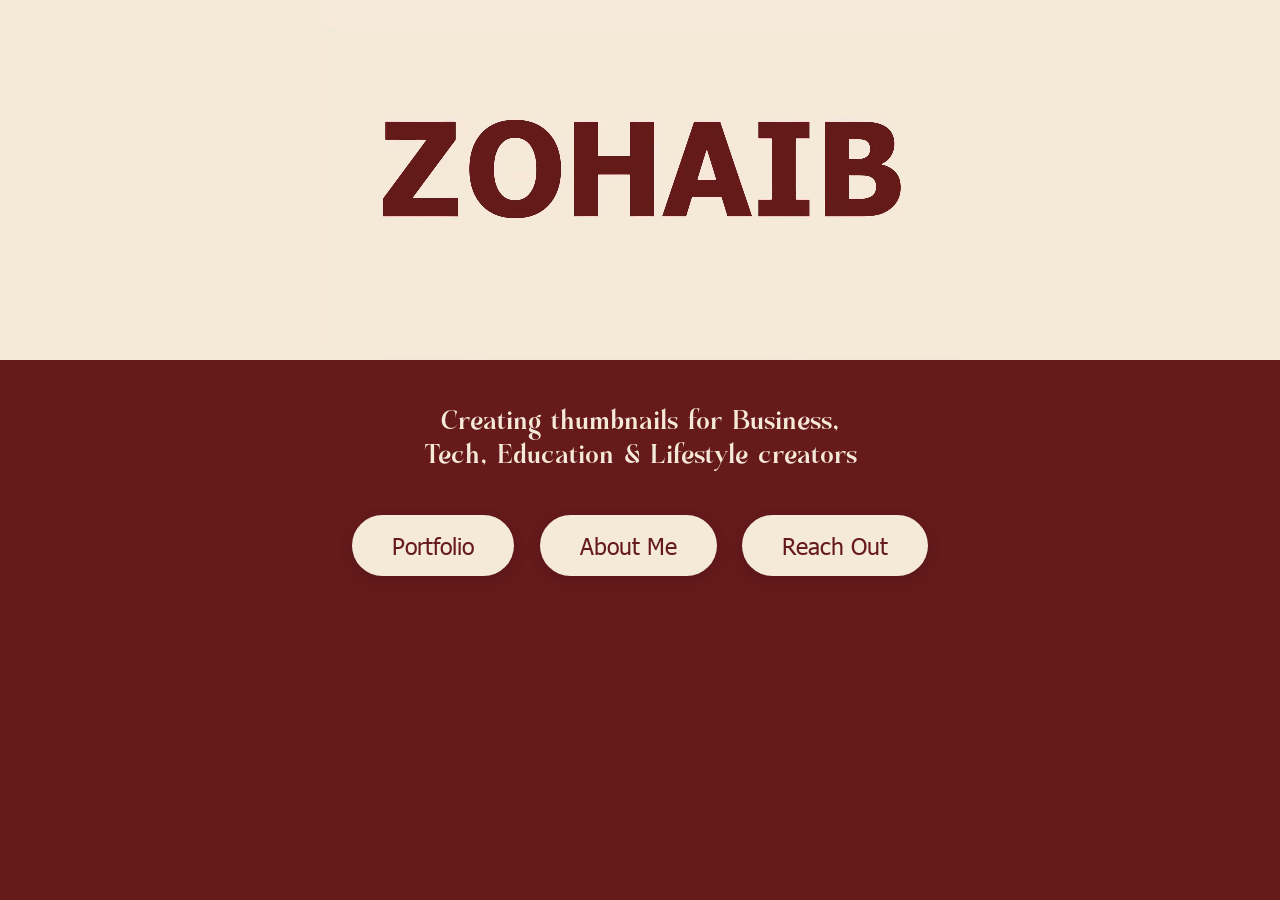
<file: index.html>
<!DOCTYPE html>
<html lang="en">
<head>
    <meta charset="UTF-8">
    <meta name="viewport" content="width=device-width, initial-scale=1.0">
    <title>Zohaib - Portfolio</title>
    <!-- Performance Preloads -->
    <link rel="preload" href="assets/zohaib.webm" as="video" type="video/webm">
    <link rel="preload" href="assets/fonts/Atavian-REGULAR.otf" as="font" type="font/otf" crossorigin>
    <link rel="preload" href="assets/fonts/tahoma.ttf" as="font" type="font/ttf" crossorigin>
    <link rel="stylesheet" href="style.css">
</head>
<body>

    <!-- Main Homepage Container -->
    <main class="homepage-container">
        <!-- Top Section (40%) with Video Integration -->
        <header class="top-section">
            <div class="video-container">
                <video autoplay muted loop playsinline preload="auto" id="heroVideo">
                    <source src="assets/zohaib.webm" type="video/webm">
                    Your browser does not support the video tag.
                </video>
            </div>
        </header>

        <!-- Bottom Section (60%) -->
        <section class="bottom-section">
            <p class="tagline">
                Creating thumbnails for Business,<br>
                Tech, Education & Lifestyle creators
            </p>

            <nav class="nav-buttons">
                <button class="nav-btn" id="portfolio-btn">Portfolio</button>
                <button class="nav-btn" id="about-btn">About Me</button>
                <button class="nav-btn" id="reach-btn">Reach Out</button>
            </nav>
        </section>
    </main>

    <!-- Modals Overlay Background -->
    <div class="modal-backdrop" id="modalBackdrop"></div>

    <!-- 1. Portfolio Modal -->
    <div class="modal" id="portfolioModal">
        <div class="modal-card">
            <div class="modal-content-inner">
                <button class="modal-option-btn" onclick="window.location.href='Portfolio/case-study/index.html'">Case Study</button>
                <button class="modal-option-btn" onclick="window.location.href='Portfolio/work/index.html'">Work</button>
            </div>
        </div>
    </div>

    <!-- 2. About Me Modal -->
    <div class="modal" id="aboutModal">
        <div class="modal-card about-card">
            <div class="modal-content-inner">
                <p class="about-text">
                    Drawn to creators with something worth sharing.<br>
                    Business, tech, education & lifestyle are where I do my best work.
                </p>
                <!-- Image Comparison Slider Container -->
                <div class="img-comparer" id="imageComparer">
                    <!-- Bottom Photo (Colored) -->
                    <img src="assets/images/zib pfp-colored.webp" alt="Colored Profile Picture" class="img-bottom" loading="lazy" decoding="async">
                    
                    <!-- Top Photo Wrapper (Masked/Clipped dynamically via slider) -->
                    <div class="img-top-wrapper" id="imageTopWrapper">
                        <img src="assets/images/zib-pfp.webp" alt="Original Profile Picture" loading="lazy" decoding="async">
                    </div>

                    <!-- Interactive Range Slider -->
                    <input type="range" min="0" max="100" value="50" class="slider-range" id="sliderRange" aria-label="Profile picture comparison slider">
                    
                    <!-- Visual Divider Line Handle -->
                    <div class="slider-handle" id="sliderHandle"></div>
                </div>
            </div>
        </div>
    </div>

    <!-- 3. Reach Out Modal -->
    <div class="modal" id="reachModal">
        <div class="modal-card reach-card">
            <div class="modal-content-inner social-stack">
                <!-- 1. Discord (with popup copy mechanism) -->
                <div class="social-dropdown-container">
                    <button class="social-image-btn" id="discordToggleBtn">
                        <img src="assets/icons/discord.webp" alt="Discord" loading="lazy" decoding="async">
                    </button>
                    <div class="social-dropdown-box" id="discordDropdown">
                        <div class="dropdown-content">
                            <span class="dropdown-label">username:</span>
                            <span id="discordUsernameText">zib_4b</span>
                        </div>
                        <button id="copyDiscordBtn">Copy</button>
                    </div>
                </div>
                
                <!-- 2. Gmail (with popup copy mechanism) -->
                <div class="social-dropdown-container">
                    <button class="social-image-btn" id="emailToggleBtn">
                        <img src="assets/icons/gmail.webp" alt="Gmail" loading="lazy" decoding="async">
                    </button>
                    <div class="social-dropdown-box" id="emailDropdown">
                        <div class="dropdown-content">
                            <span class="dropdown-label">email:</span>
                            <span id="emailAddressText">zib.20089@gmail.com</span>
                        </div>
                        <button id="copyEmailBtn">Copy</button>
                    </div>
                </div>

                <!-- 3. Instagram -->
                <button class="social-image-btn social-link-btn" data-url="https://www.instagram.com/zib_4b?mdxt=eGR1eTVicmFhNDQ3">
                    <img src="assets/icons/instagram.webp" alt="Instagram" loading="lazy" decoding="async">
                </button>

                <!-- 4. X -->
                <button class="social-image-btn social-link-btn" data-url="https://x.com/zib_4B">
                    <img src="assets/icons/X.webp" alt="X" loading="lazy" decoding="async">
                </button>
            </div>
        </div>
    </div>

    <script src="script.js"></script>
</body>
</html>
</file>
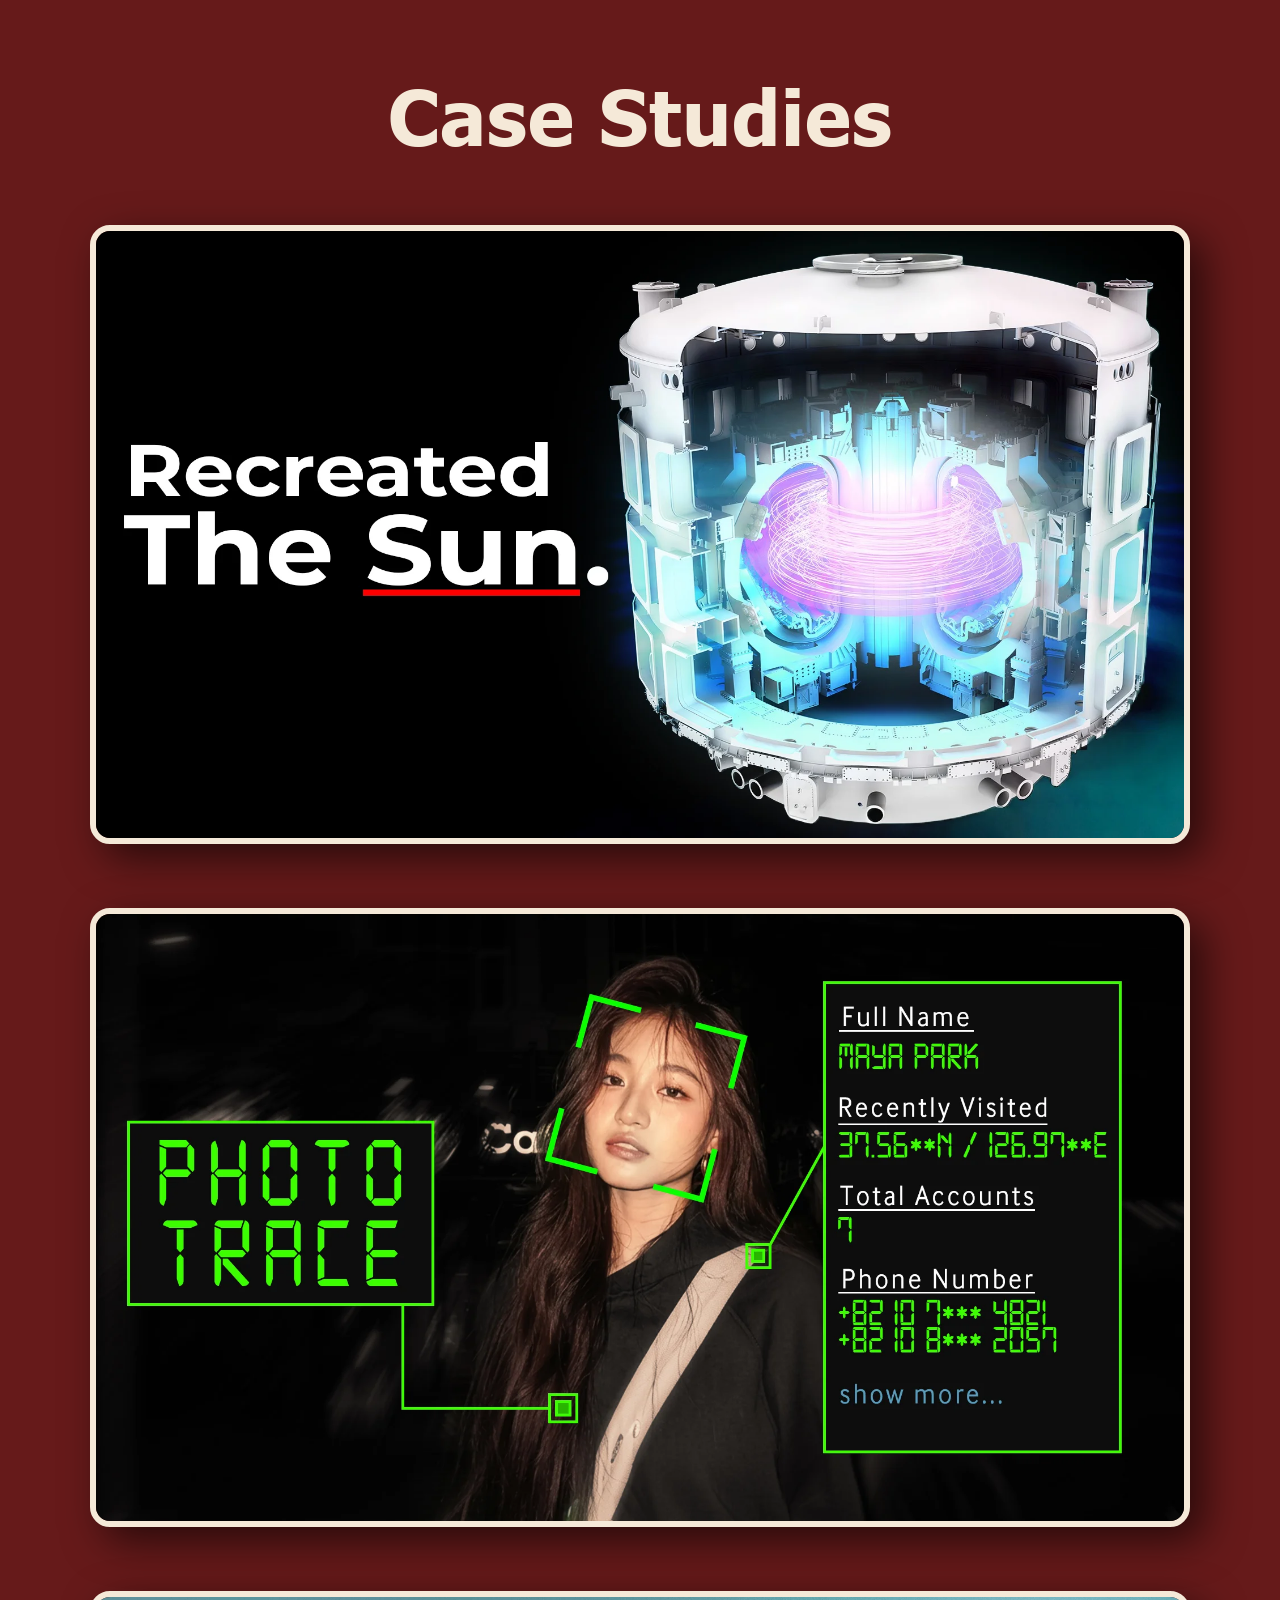
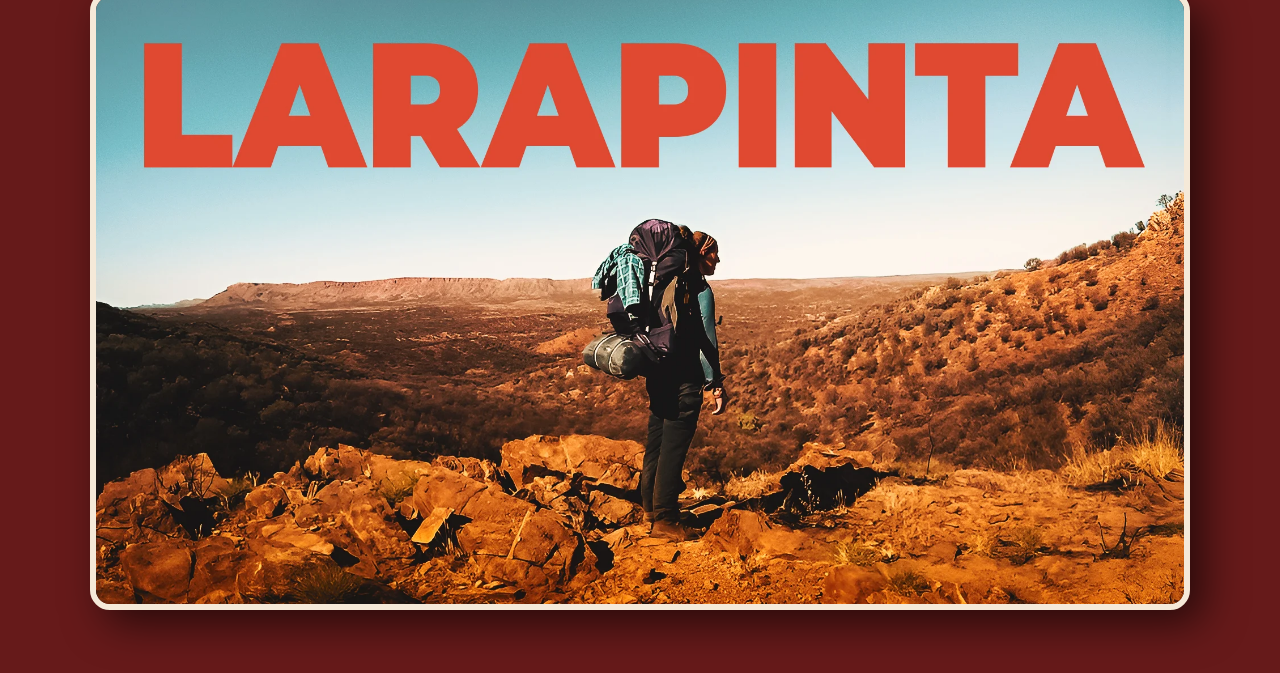
<file: Portfolio/case-study/index.html>
<!DOCTYPE html>
<html lang="en">
<head>
    <meta charset="UTF-8">
    <meta name="viewport" content="width=device-width, initial-scale=1.0">
    <title>Zohaib - Case Studies</title>
    <!-- Performance Preloads -->
    <link rel="preload" href="../../assets/fonts/tahoma.ttf" as="font" type="font/ttf" crossorigin>
    <link rel="preload" href="../../assets/fonts/TAHOMABD.TTF" as="font" type="font/ttf" crossorigin>
    <link rel="stylesheet" href="style.css">
</head>
<body>

    <main class="case-studies-container">
        <h1 class="page-title">Case Studies</h1>

        <div class="studies-list">
            <!-- Case Study 1 -->
            <a href="c1/index.html" class="thumbnail-card">
                <div class="thumbnail-frame">
                    <img src="c1/assets/scintech thumb 6.jpg.webp" alt="Case Study 1" loading="lazy" decoding="async">
                </div>
            </a>

            <!-- Case Study 2 -->
            <a href="c2/index.html" class="thumbnail-card">
                <div class="thumbnail-frame">
                    <img src="c2/assets/edu thumb 7.jpg.webp" alt="Case Study 2" loading="lazy" decoding="async">
                </div>
            </a>

            <!-- Case Study 3 -->
            <a href="c3/index.html" class="thumbnail-card">
                <div class="thumbnail-frame">
                    <img src="c3/assets/vidblog thumb 4.jpg.webp" alt="Case Study 3" loading="lazy" decoding="async">
                </div>
            </a>
        </div>
    </main>

</body>
</html>
</file>
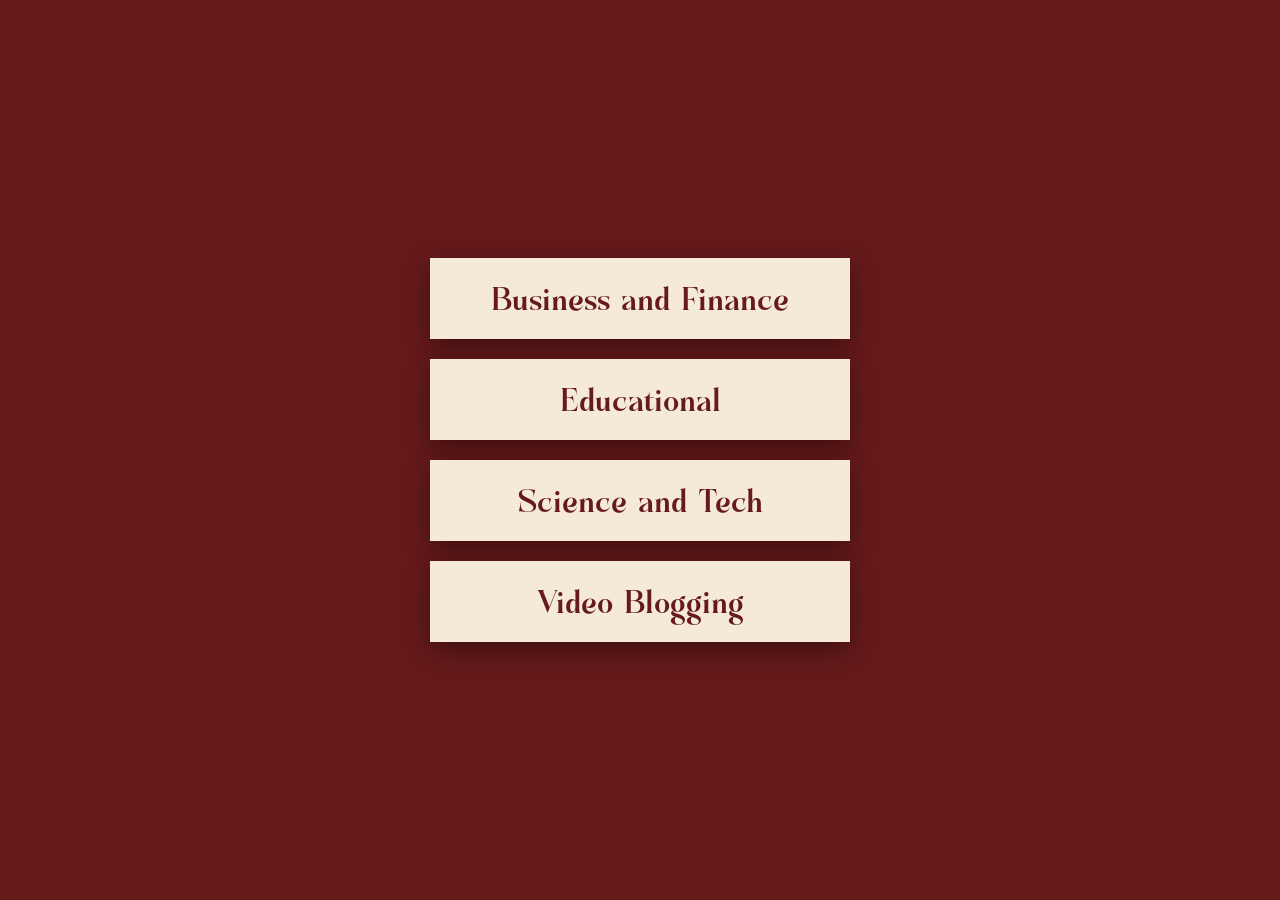
<file: Portfolio/work/index.html>
<!DOCTYPE html>
<html lang="en">
<head>
    <meta charset="UTF-8">
    <meta name="viewport" content="width=device-width, initial-scale=1.0">
    <title>Zohaib - Work Portfolio</title>
    <link rel="stylesheet" href="work-style.css">
</head>
<body>

    <!-- Centered Navigation Buttons Layout -->
    <main class="work-main">
        <div class="work-buttons-container">
            <a href="business-and-finance/index.html" class="work-btn">Business and Finance</a>
            <a href="educational/index.html" class="work-btn">Educational</a>
            <a href="science-and-tech/index.html" class="work-btn">Science and Tech</a>
            <a href="video-blogging/index.html" class="work-btn">Video Blogging</a>
        </div>
    </main>

</body>
</html>
</file>
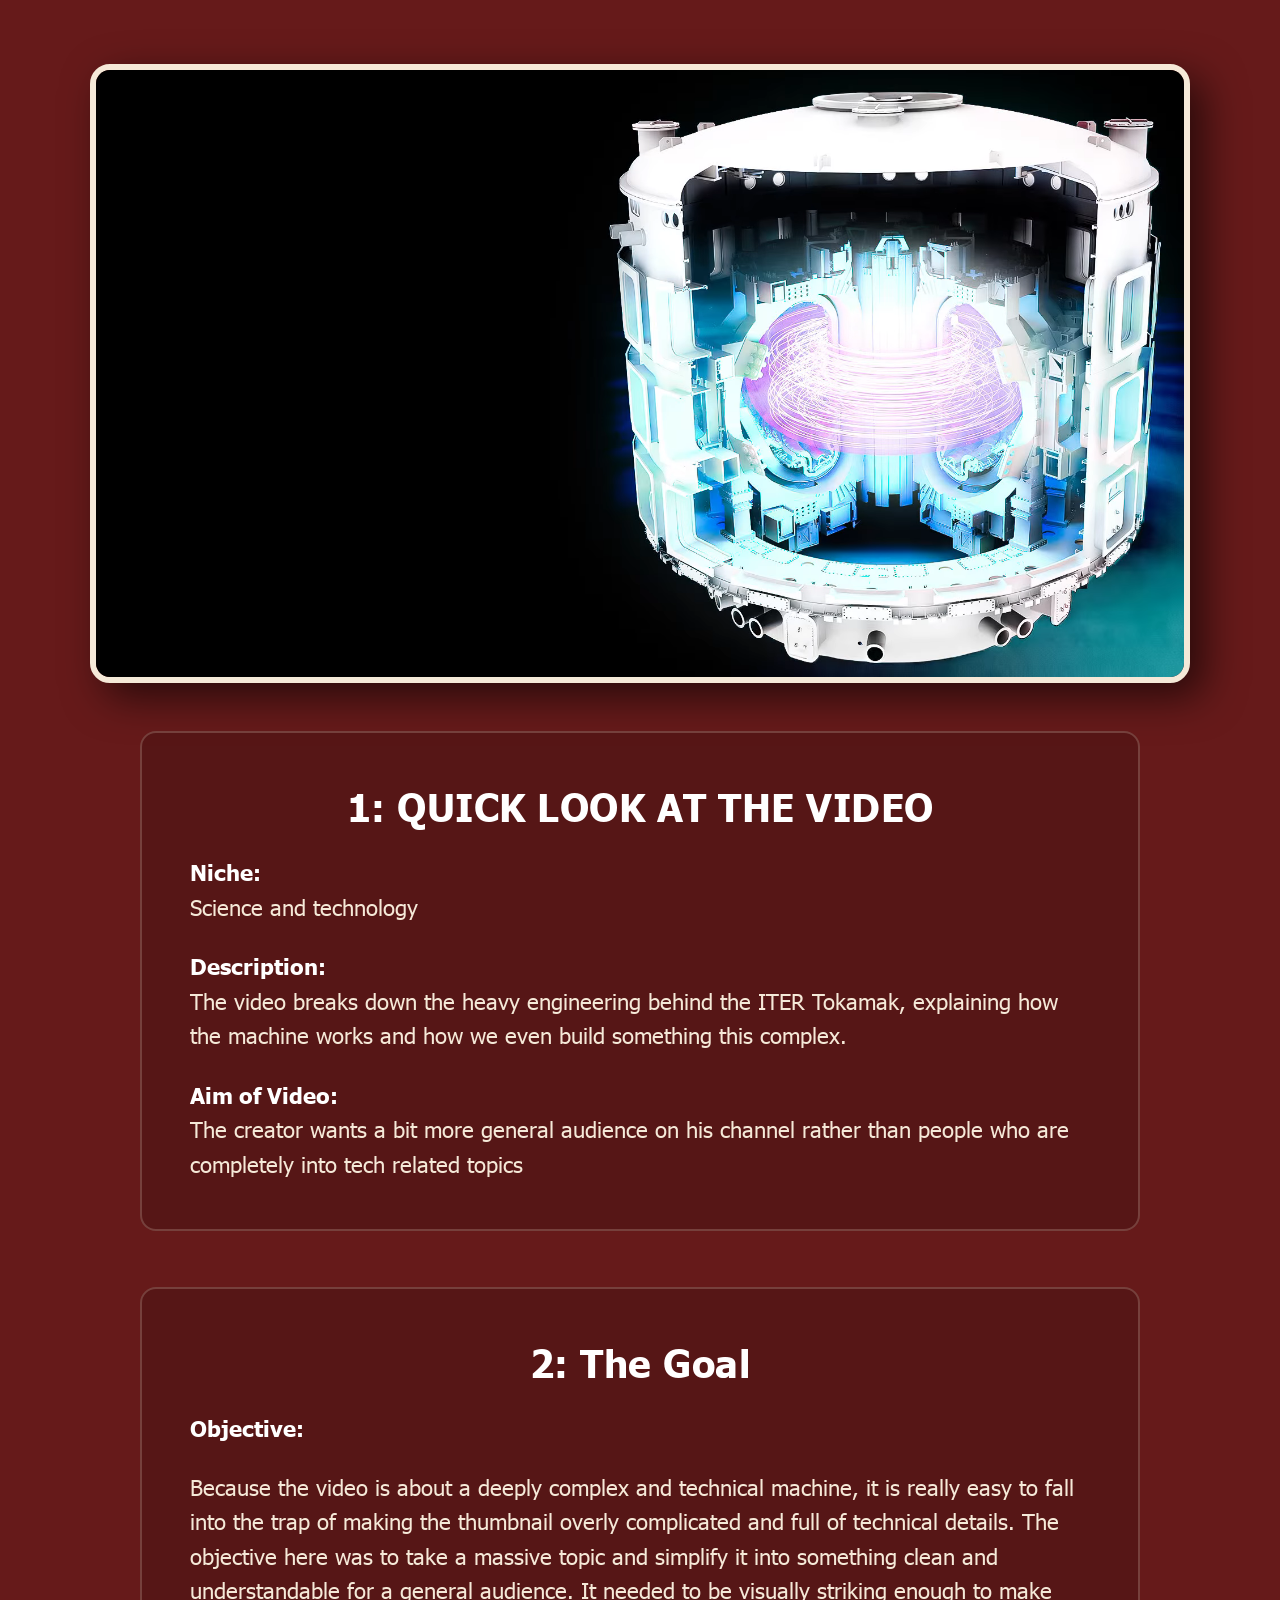
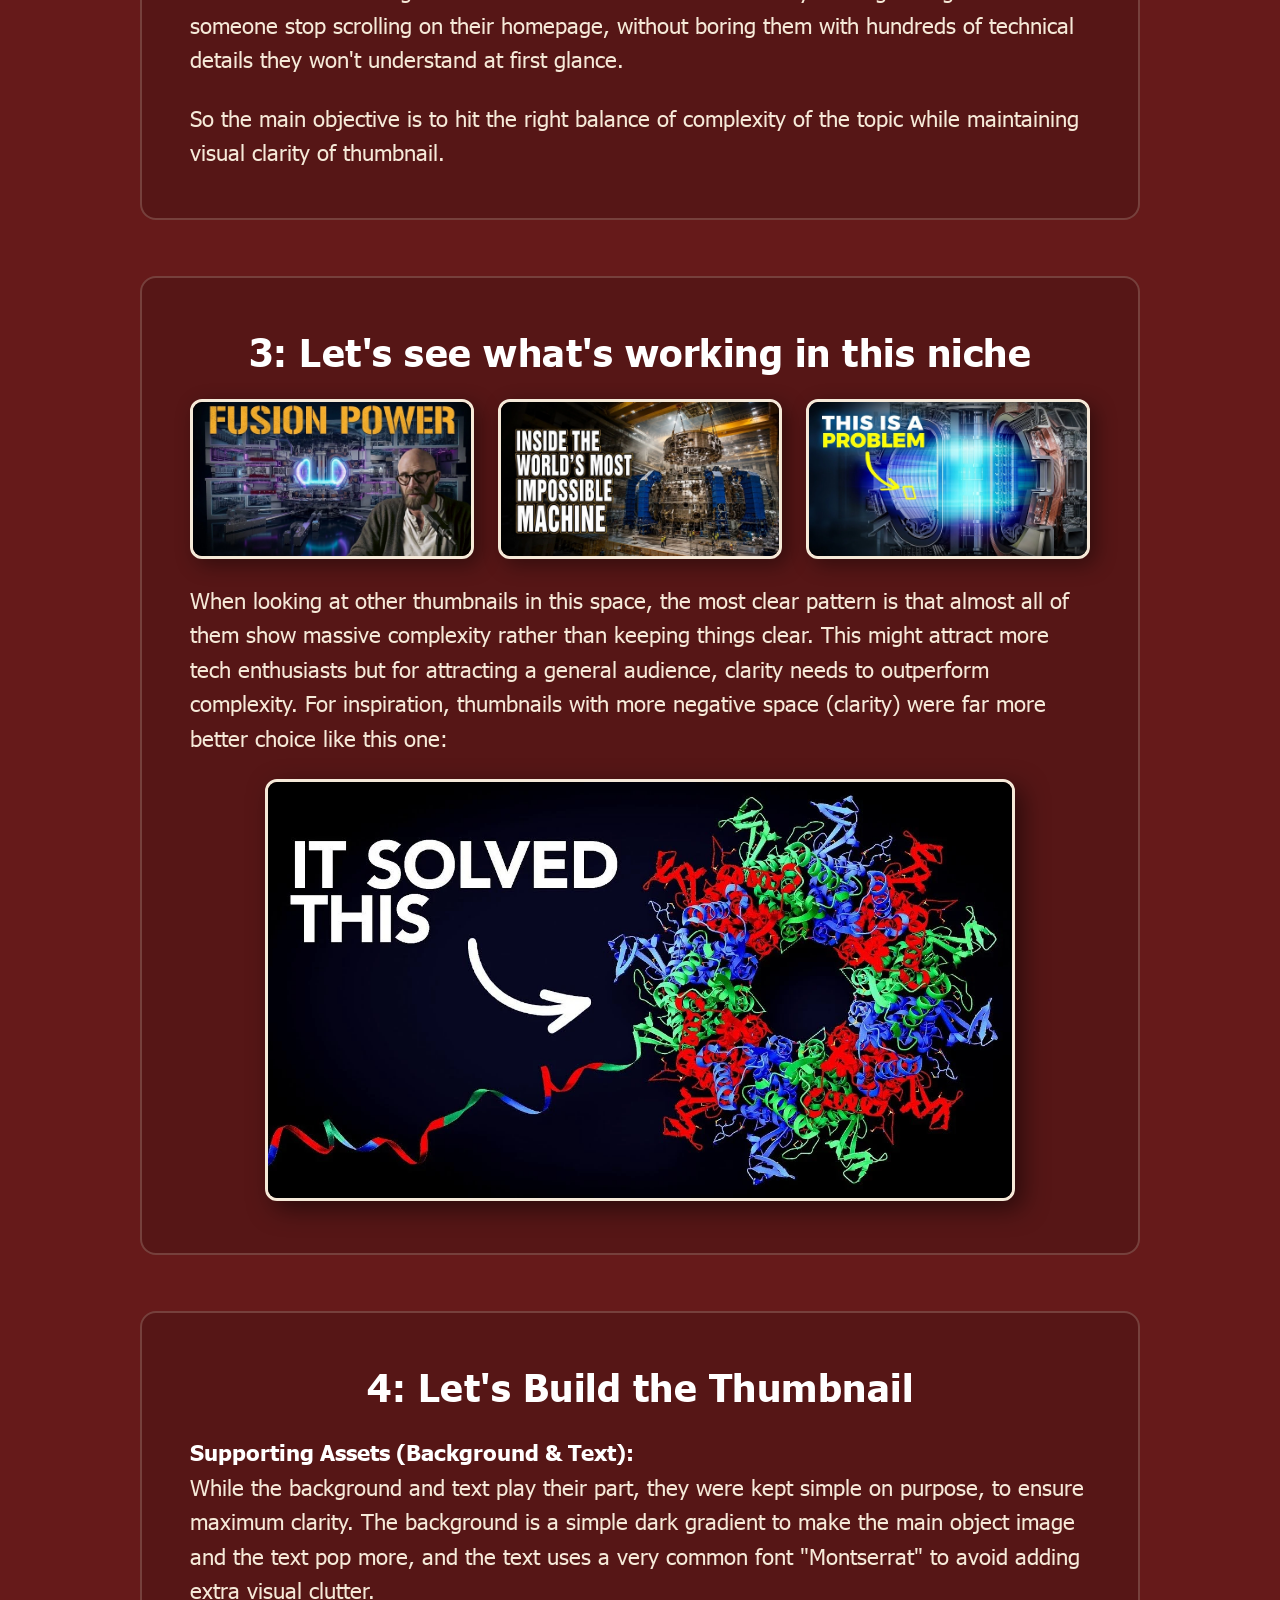
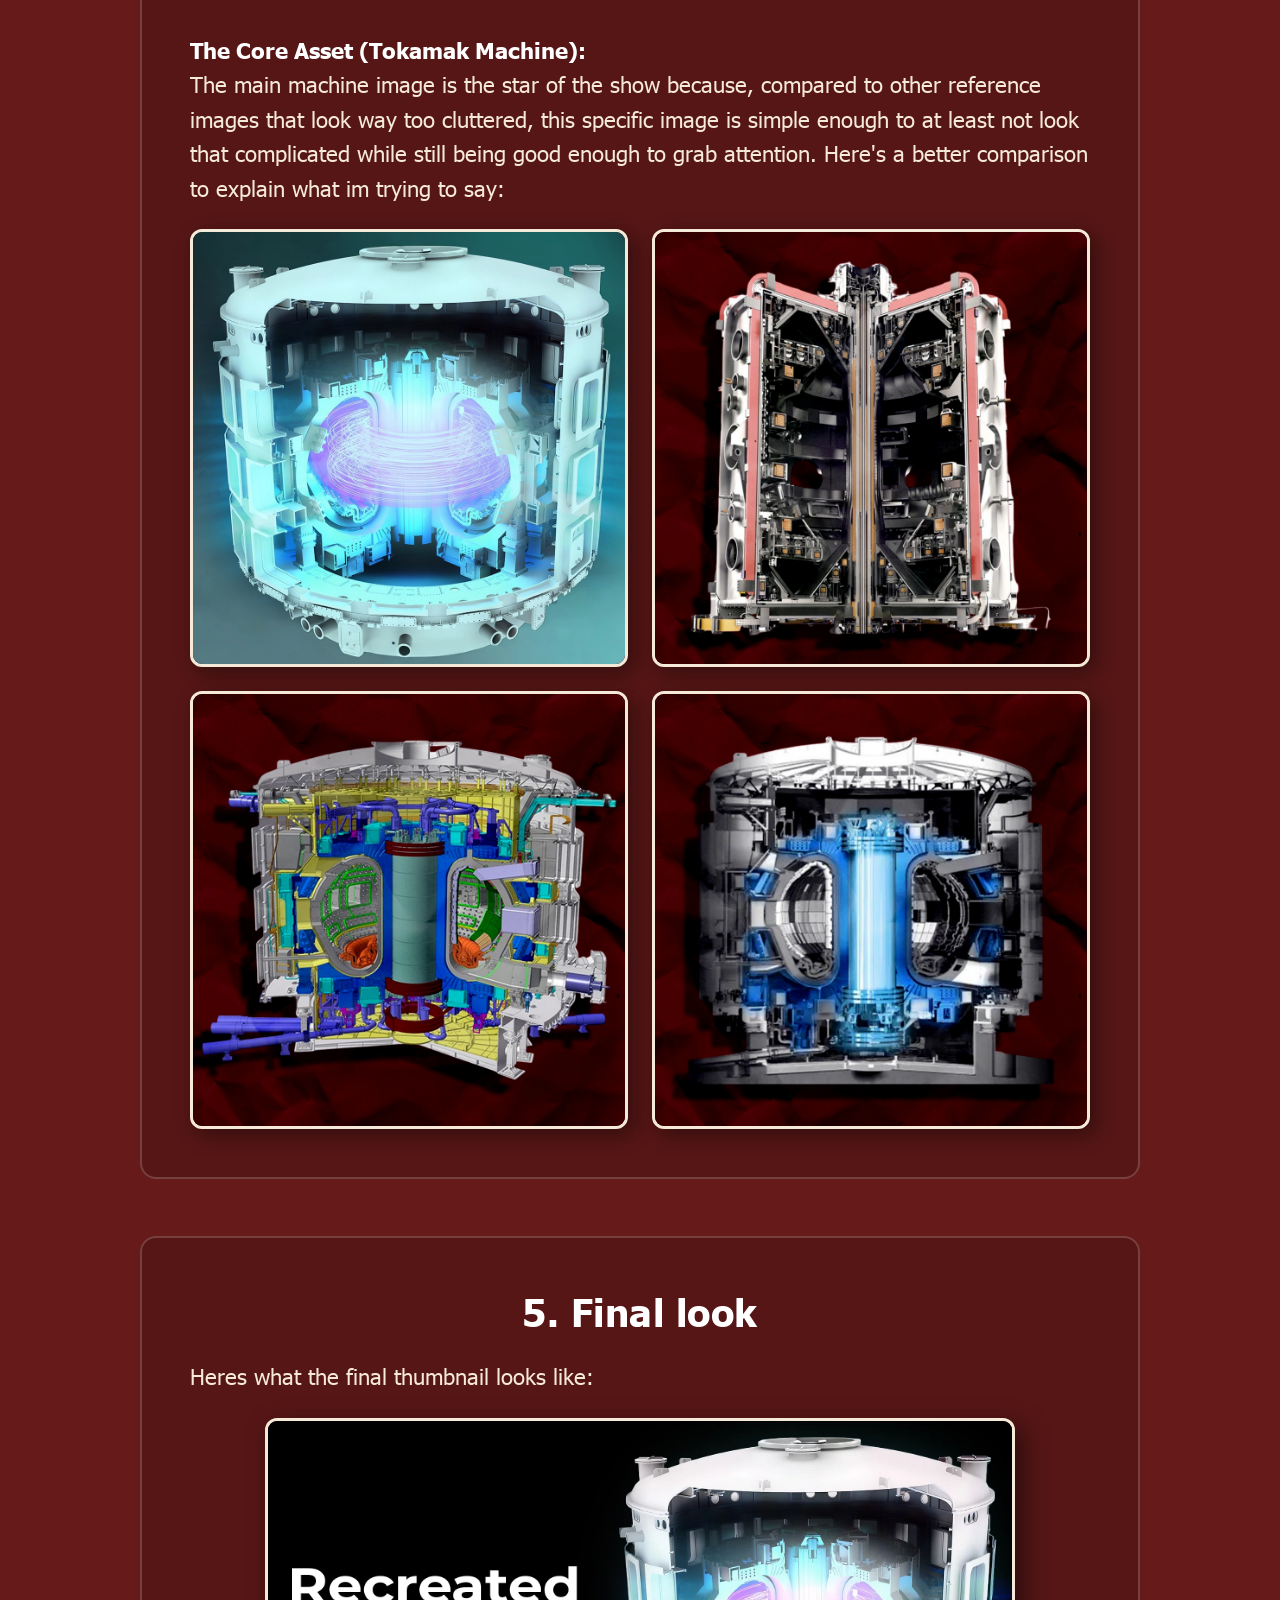
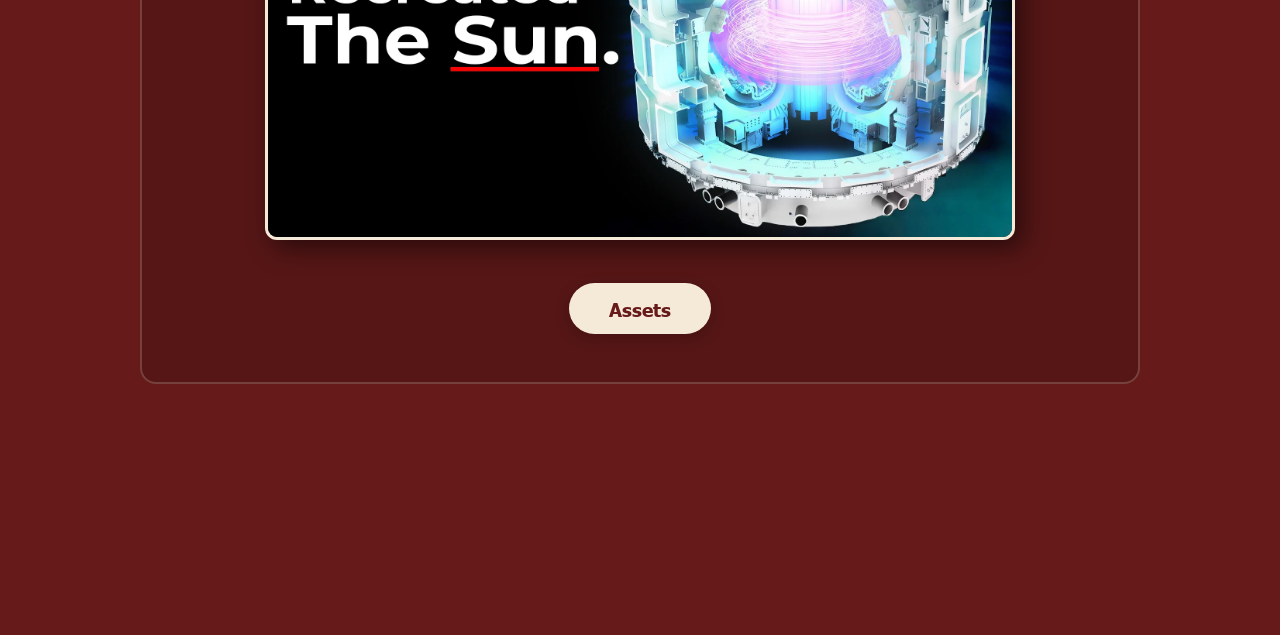
<file: Portfolio/case-study/c1/index.html>
<!DOCTYPE html>
<html lang="en">
<head>
    <meta charset="UTF-8">
    <meta name="viewport" content="width=device-width, initial-scale=1.0">
    <title>Zohaib - Case Study 1</title>
    <!-- Performance Preloads -->
    <link rel="preload" href="../../../assets/fonts/tahoma.ttf" as="font" type="font/ttf" crossorigin>
    <link rel="stylesheet" href="style.css">
</head>
<body>

    <main class="case-study-container">
        <!-- Top Video Integration -->
        <div class="video-frame">
            <video autoplay muted loop playsinline controlslist="nodownload nofullscreen noremoteplayback" disablepictureinpicture oncontextmenu="return false;">
                <source src="../c1.webm" type="video/webm">
                Your browser does not support the video tag.
            </video>
        </div>

        <div class="case-content">
            <!-- 1: QUICK LOOK AT THE VIDEO -->
            <section class="case-section">
                <h2>1: QUICK LOOK AT THE VIDEO</h2>
                <p><span class="sub-heading">Niche:</span><br>Science and technology</p>
                <p><span class="sub-heading">Description:</span><br>The video breaks down the heavy engineering behind the ITER Tokamak, explaining how the machine works and how we even build something this complex.</p>
                <p><span class="sub-heading">Aim of Video:</span><br>The creator wants a bit more general audience on his channel rather than people who are completely into tech related topics</p>
            </section>

            <!-- 2: The Goal -->
            <section class="case-section">
                <h2>2: The Goal</h2>
                <p><span class="sub-heading">Objective:</span></p>
                <p>Because the video is about a deeply complex and technical machine, it is really easy to fall into the trap of making the thumbnail overly complicated and full of technical details. The objective here was to take a massive topic and simplify it into something clean and understandable for a general audience. It needed to be visually striking enough to make someone stop scrolling on their homepage, without boring them with hundreds of technical details they won't understand at first glance.</p>
                <p>So the main objective is to hit the right balance of complexity of the topic while maintaining visual clarity of thumbnail.</p>
            </section>

            <!-- Let's see what's working in this niche -->
            <section class="case-section">
                <h2>3: Let's see what's working in this niche</h2>
                <div class="images-row">
                    <img src="assets/ex-thumb1.webp" alt="Fusion Power Reference" loading="lazy" decoding="async">
                    <img src="assets/ex-thumb2.webp" alt="Inside The World's Most Impossible Machine Reference" loading="lazy" decoding="async">
                    <img src="assets/ex-thumb3.webp" alt="This Is A Problem Reference" loading="lazy" decoding="async">
                </div>
                <p>When looking at other thumbnails in this space, the most clear pattern is that almost all of them show massive complexity rather than keeping things clear. This might attract more tech enthusiasts but for attracting a general audience, clarity needs to outperform complexity. For inspiration, thumbnails with more negative space (clarity) were far more better choice like this one:</p>
                <div class="image-single">
                    <img src="assets/inspo-thumb.webp" alt="It Solved This Inspo Thumbnail" loading="lazy" decoding="async">
                </div>
            </section>

            <!-- 4: Let's Build the Thumbnail -->
            <section class="case-section">
                <h2>4: Let's Build the Thumbnail</h2>
                <p><span class="sub-heading">Supporting Assets (Background & Text):</span><br>While the background and text play their part, they were kept simple on purpose, to ensure maximum clarity. The background is a simple dark gradient to make the main object image and the text pop more, and the text uses a very common font "Montserrat" to avoid adding extra visual clutter.</p>
                <p><span class="sub-heading">The Core Asset (Tokamak Machine):</span><br>The main machine image is the star of the show because, compared to other reference images that look way too cluttered, this specific image is simple enough to at least not look that complicated while still being good enough to grab attention. Here's a better comparison to explain what im trying to say:</p>
                
                <div class="images-grid-2x2">
                    <img src="assets/final pick.webp" alt="Final Pick Tokamak" loading="lazy" decoding="async">
                    <img src="assets/complicated1.webp" alt="Complicated Option 1" loading="lazy" decoding="async">
                    <img src="assets/complicated2.webp" alt="Complicated Option 2" loading="lazy" decoding="async">
                    <img src="assets/complicated3.webp" alt="Complicated Option 3" loading="lazy" decoding="async">
                </div>
            </section>

            <!-- 5. Final look -->
            <section class="case-section">
                <h2>5. Final look</h2>
                <p>Heres what the final thumbnail looks like:</p>
                <div class="image-single">
                    <img src="assets/scintech thumb 6.jpg.webp" alt="Final Thumbnail Look" loading="lazy" decoding="async">
                </div>

                <!-- Assets Dropdown Menu -->
                <div class="dropdown-container">
                    <button class="dropdown-toggle" id="assetsToggleBtn">Assets</button>
                    <div class="dropdown-content" id="assetsDropdown">
                        <a href="assets/machine.webp" download="machine.webp" class="asset-item" title="Click to download machine asset">
                            <img src="assets/machine.webp" alt="Machine Asset" loading="lazy" decoding="async">
                        </a>
                        <a href="assets/text.webp" download="text.webp" class="asset-item" title="Click to download text asset">
                            <img src="assets/text.webp" alt="Text Asset" loading="lazy" decoding="async">
                        </a>
                    </div>
                </div>
            </section>
        </div>
    </main>

    <script>
        document.getElementById('assetsToggleBtn').addEventListener('click', () => {
            const dropdown = document.getElementById('assetsDropdown');
            dropdown.classList.toggle('show');
        });
    </script>
</body>
</html>
</file>
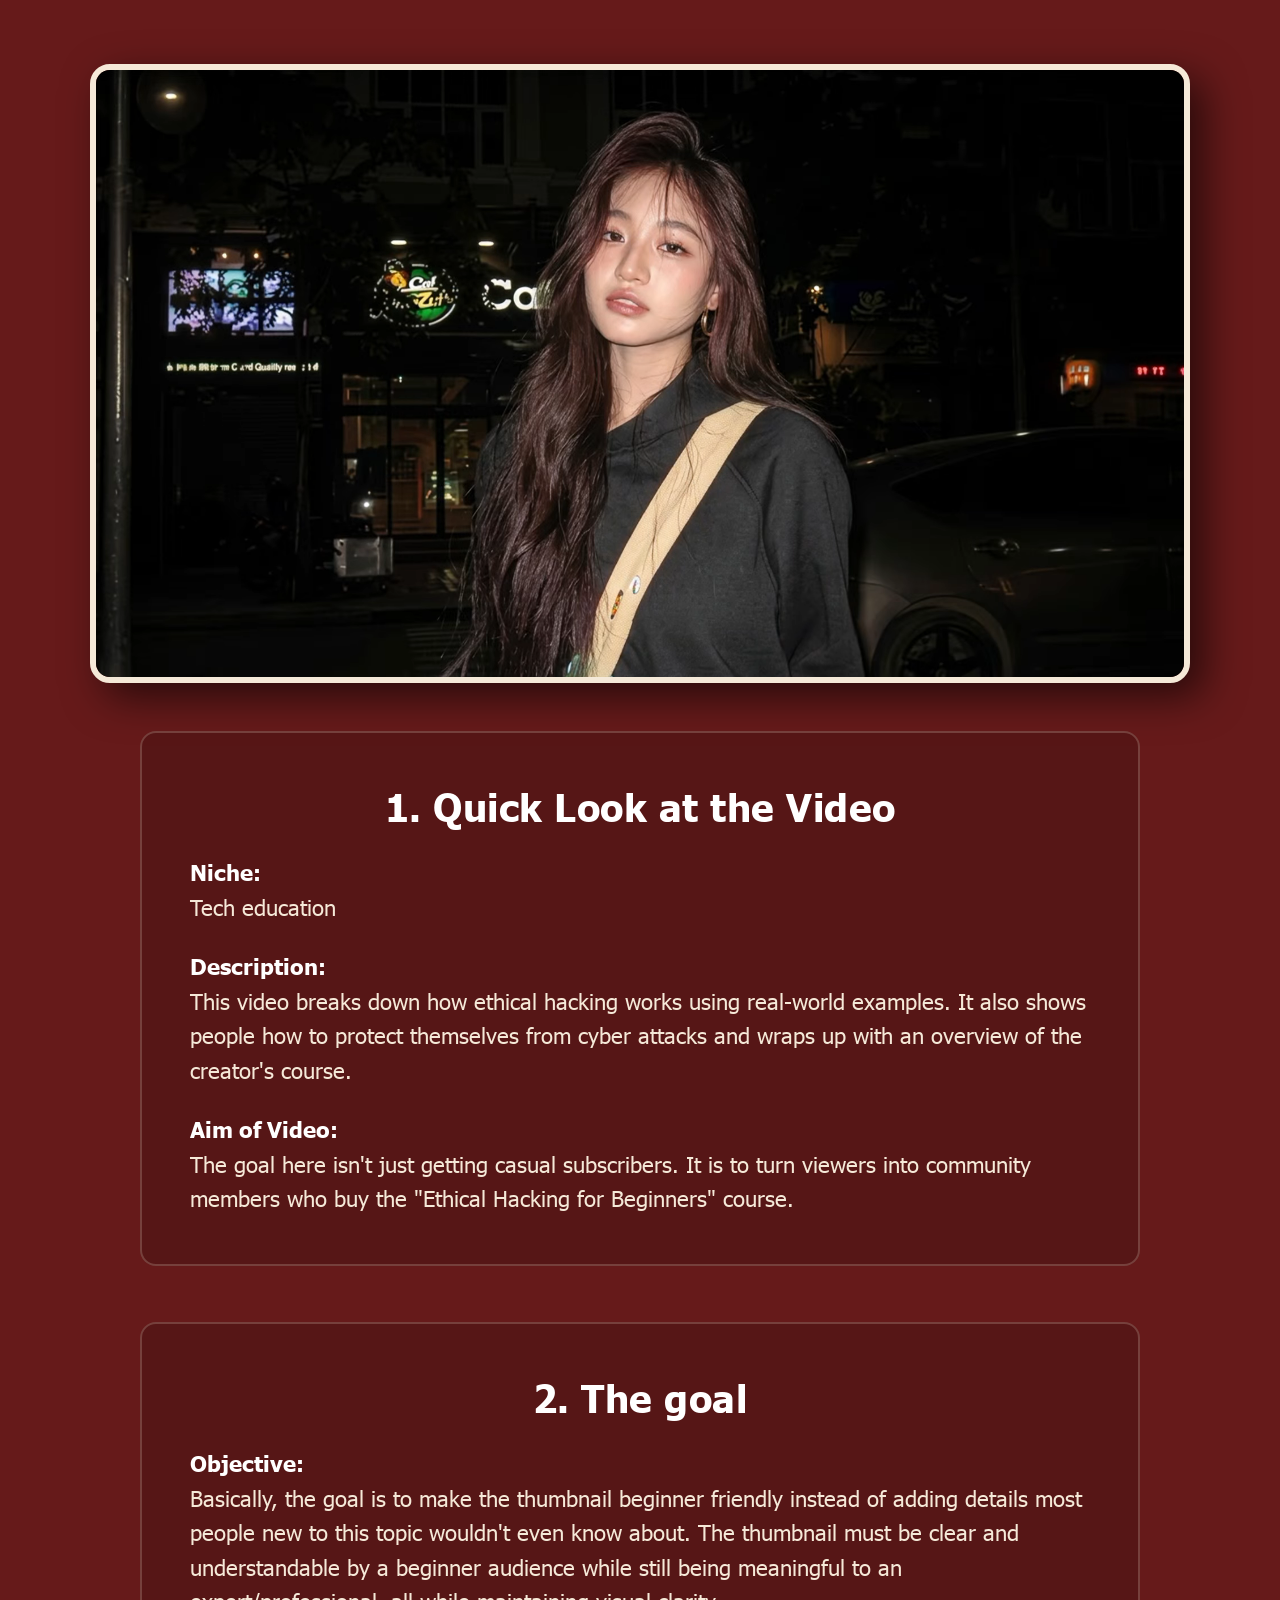
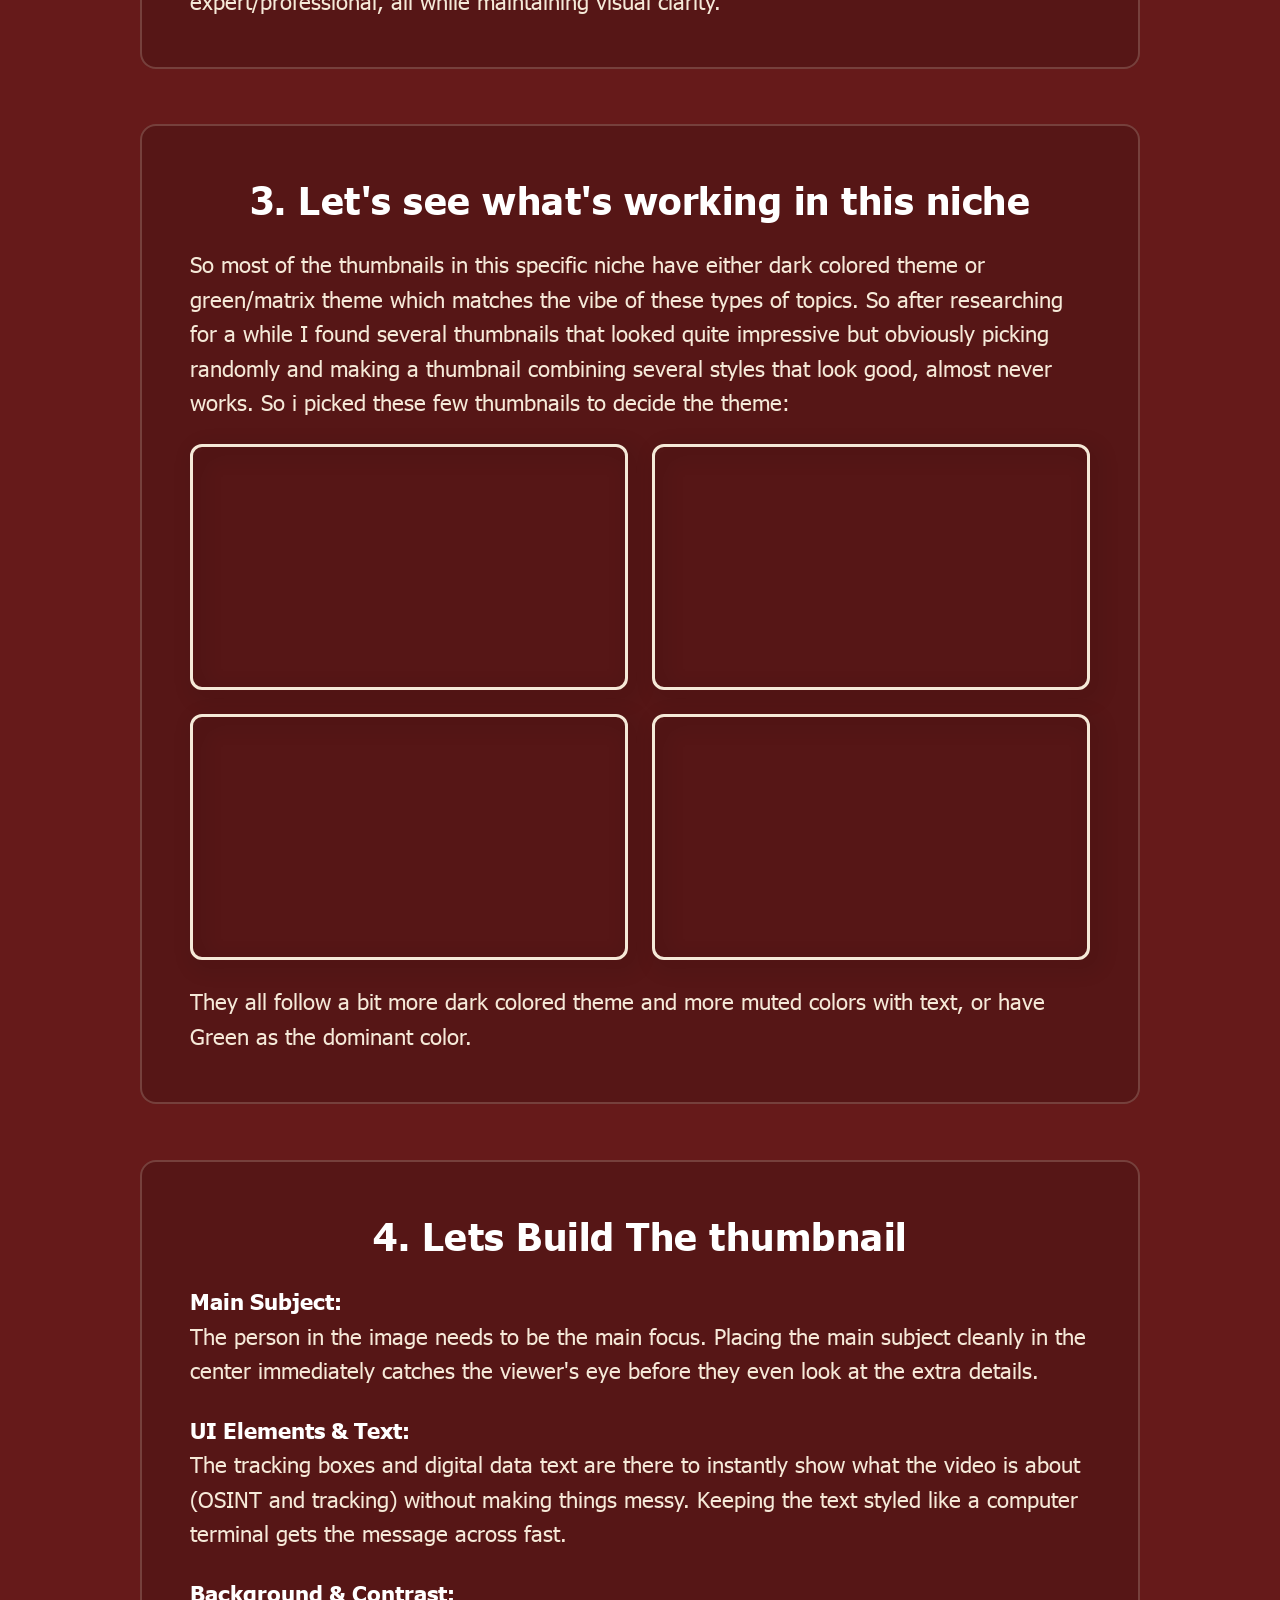
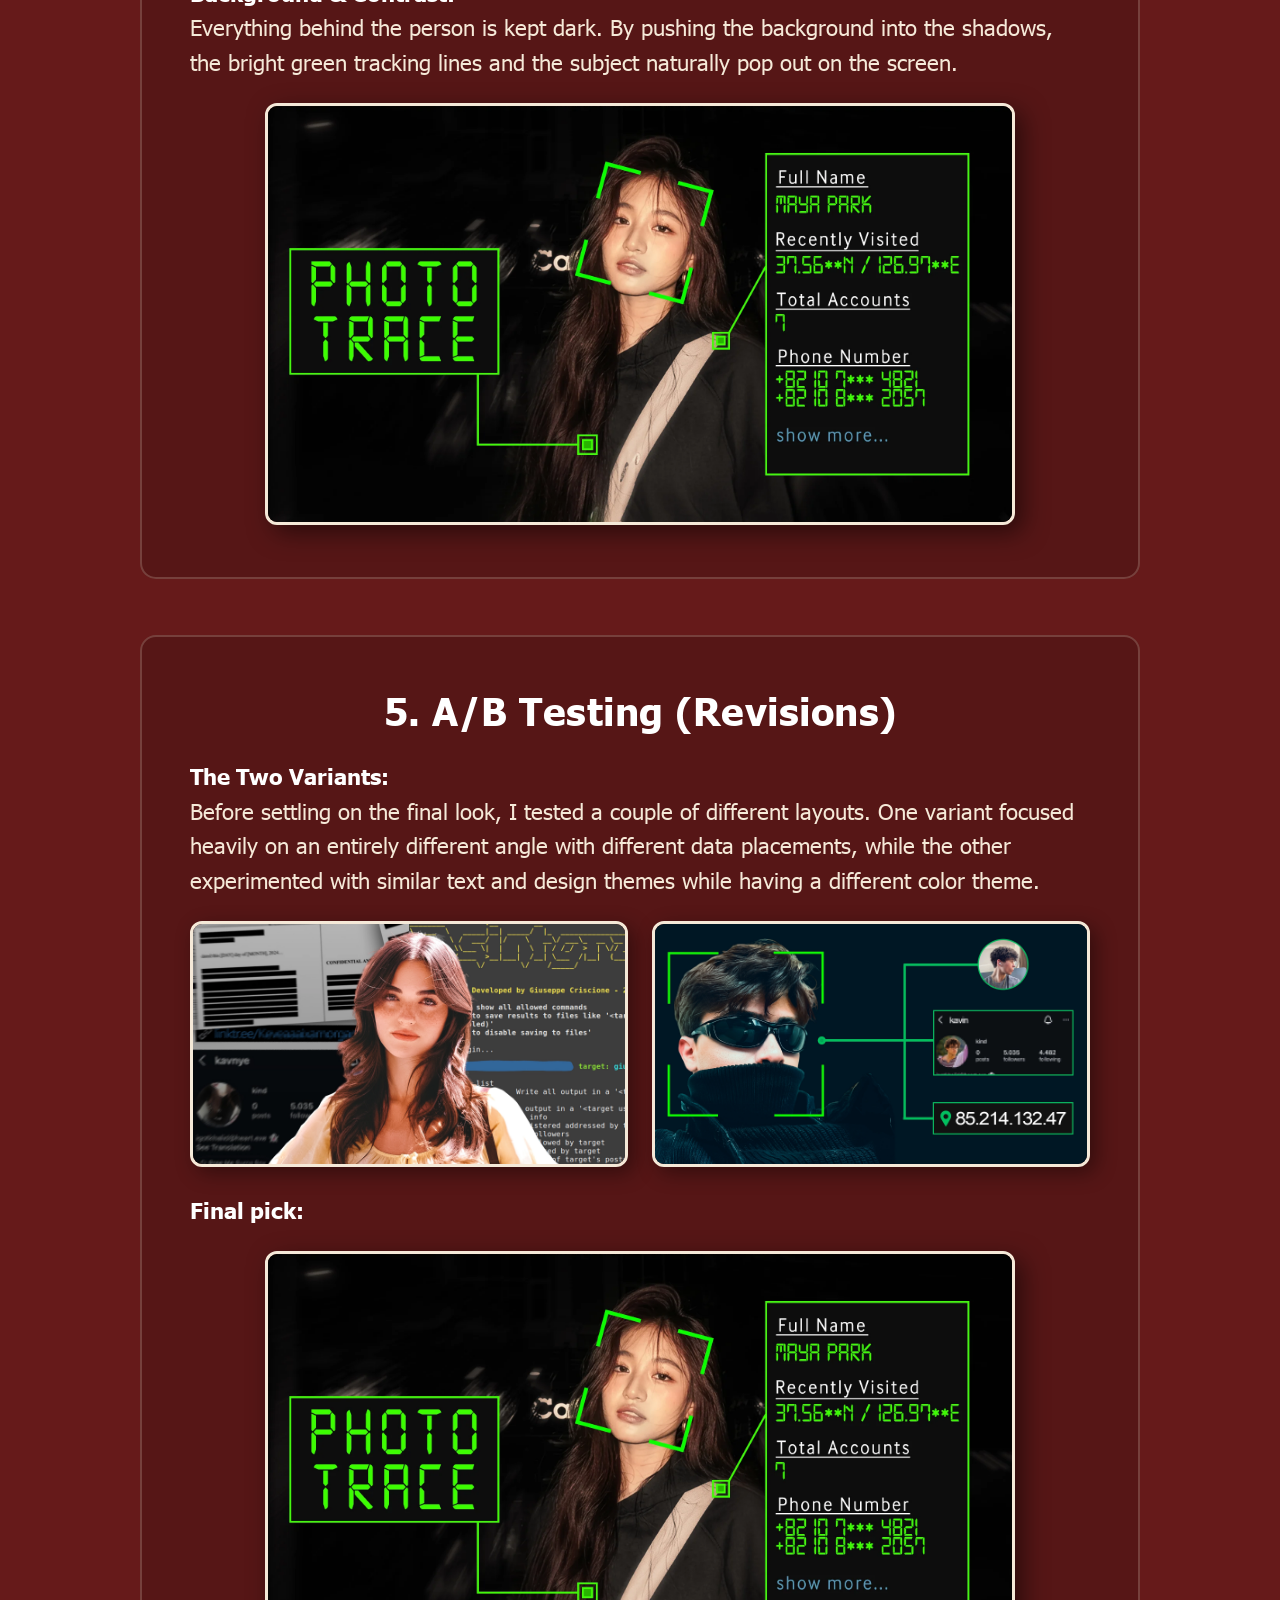
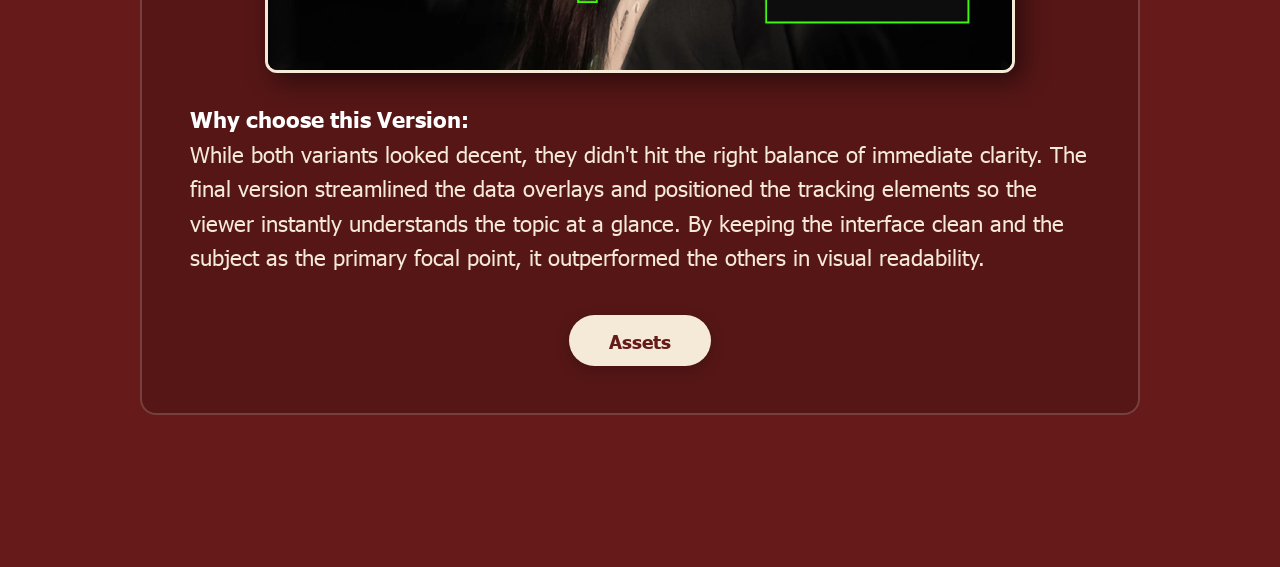
<file: Portfolio/case-study/c2/index.html>
<!DOCTYPE html>
<html lang="en">
<head>
    <meta charset="UTF-8">
    <meta name="viewport" content="width=device-width, initial-scale=1.0">
    <title>Zohaib - Case Study 2</title>
    <!-- Performance Preloads -->
    <link rel="preload" href="../../../assets/fonts/tahoma.ttf" as="font" type="font/ttf" crossorigin>
    <link rel="stylesheet" href="style.css">
</head>
<body>

    <main class="case-study-container">
        <!-- Top Video Integration -->
        <div class="video-frame">
            <video autoplay muted loop playsinline controlslist="nodownload nofullscreen noremoteplayback" disablepictureinpicture oncontextmenu="return false;">
                <source src="../c2.webm" type="video/webm">
                Your browser does not support the video tag.
            </video>
        </div>

        <div class="case-content">
            <!-- 1. Quick Look at the Video -->
            <section class="case-section">
                <h2>1. Quick Look at the Video</h2>
                <p><span class="sub-heading">Niche:</span><br>Tech education</p>
                <p><span class="sub-heading">Description:</span><br>This video breaks down how ethical hacking works using real-world examples. It also shows people how to protect themselves from cyber attacks and wraps up with an overview of the creator's course.</p>
                <p><span class="sub-heading">Aim of Video:</span><br>The goal here isn't just getting casual subscribers. It is to turn viewers into community members who buy the "Ethical Hacking for Beginners" course.</p>
            </section>

            <!-- 2. The goal -->
            <section class="case-section">
                <h2>2. The goal</h2>
                <p><span class="sub-heading">Objective:</span><br>Basically, the goal is to make the thumbnail beginner friendly instead of adding details most people new to this topic wouldn't even know about. The thumbnail must be clear and understandable by a beginner audience while still being meaningful to an expert/professional, all while maintaining visual clarity.</p>
            </section>

            <!-- 3. Let's see what's working in this niche -->
            <section class="case-section">
                <h2>3. Let's see what's working in this niche</h2>
                <p>So most of the thumbnails in this specific niche have either dark colored theme or green/matrix theme which matches the vibe of these types of topics. So after researching for a while I found several thumbnails that looked quite impressive but obviously picking randomly and making a thumbnail combining several styles that look good, almost never works. So i picked these few thumbnails to decide the theme:</p>
                
                <div class="images-grid-2x2-16-9">
                    <img src="assets/inspo(1).webp" alt="Inspiration Thumbnail 1" loading="lazy" decoding="async">
                    <img src="assets/inspo(2).webp" alt="Inspiration Thumbnail 2" loading="lazy" decoding="async">
                    <img src="assets/inspo(3).webp" alt="Inspiration Thumbnail 3" loading="lazy" decoding="async">
                    <img src="assets/inspo(4).webp" alt="Inspiration Thumbnail 4" loading="lazy" decoding="async">
                </div>

                <p>They all follow a bit more dark colored theme and more muted colors with text, or have Green as the dominant color.</p>
            </section>

            <!-- 4. Lets Build The thumbnail -->
            <section class="case-section">
                <h2>4. Lets Build The thumbnail</h2>
                <p><span class="sub-heading">Main Subject:</span><br>The person in the image needs to be the main focus. Placing the main subject cleanly in the center immediately catches the viewer's eye before they even look at the extra details.</p>
                <p><span class="sub-heading">UI Elements & Text:</span><br>The tracking boxes and digital data text are there to instantly show what the video is about (OSINT and tracking) without making things messy. Keeping the text styled like a computer terminal gets the message across fast.</p>
                <p><span class="sub-heading">Background & Contrast:</span><br>Everything behind the person is kept dark. By pushing the background into the shadows, the bright green tracking lines and the subject naturally pop out on the screen.</p>

                <div class="image-single">
                    <img src="assets/thumbnail.webp" alt="Main Thumbnail Build" loading="lazy" decoding="async">
                </div>
            </section>

            <!-- 5. A/B Testing (Revisions) -->
            <section class="case-section">
                <h2>5. A/B Testing (Revisions)</h2>
                <p><span class="sub-heading">The Two Variants:</span><br>Before settling on the final look, I tested a couple of different layouts. One variant focused heavily on an entirely different angle with different data placements, while the other experimented with similar text and design themes while having a different color theme.</p>
                
                <div class="images-row">
                    <img src="assets/variation-1.webp" alt="Variation 1" loading="lazy" decoding="async">
                    <img src="assets/variation-2.webp" alt="Variation 2" loading="lazy" decoding="async">
                </div>

                <p><span class="sub-heading">Final pick:</span></p>
                <div class="image-single">
                    <img src="assets/thumbnail.webp" alt="Final Pick Thumbnail" loading="lazy" decoding="async">
                </div>

                <p><span class="sub-heading">Why choose this Version:</span><br>While both variants looked decent, they didn't hit the right balance of immediate clarity. The final version streamlined the data overlays and positioned the tracking elements so the viewer instantly understands the topic at a glance. By keeping the interface clean and the subject as the primary focal point, it outperformed the others in visual readability.</p>

                <!-- Assets Dropdown Menu -->
                <div class="dropdown-container">
                    <button class="dropdown-toggle" id="assetsToggleBtn">Assets</button>
                    <div class="dropdown-content" id="assetsDropdown">
                        <a href="assets/extra-assets.webp" download="extra-assets.webp" class="asset-item transparent-grid" title="Click to download extra assets">
                            <img src="assets/extra-assets.webp" alt="Extra Assets" loading="lazy" decoding="async">
                        </a>
                        <a href="assets/subject.webp" download="subject.webp" class="asset-item transparent-grid" title="Click to download subject asset">
                            <img src="assets/subject.webp" alt="Subject Asset" loading="lazy" decoding="async">
                        </a>
                        <a href="assets/text.webp" download="text.webp" class="asset-item transparent-grid" title="Click to download text asset">
                            <img src="assets/text.webp" alt="Text Asset" loading="lazy" decoding="async">
                        </a>
                    </div>
                </div>
            </section>
        </div>
    </main>

    <script>
        document.getElementById('assetsToggleBtn').addEventListener('click', () => {
            const dropdown = document.getElementById('assetsDropdown');
            dropdown.classList.toggle('show');
        });
    </script>
</body>
</html>
</file>
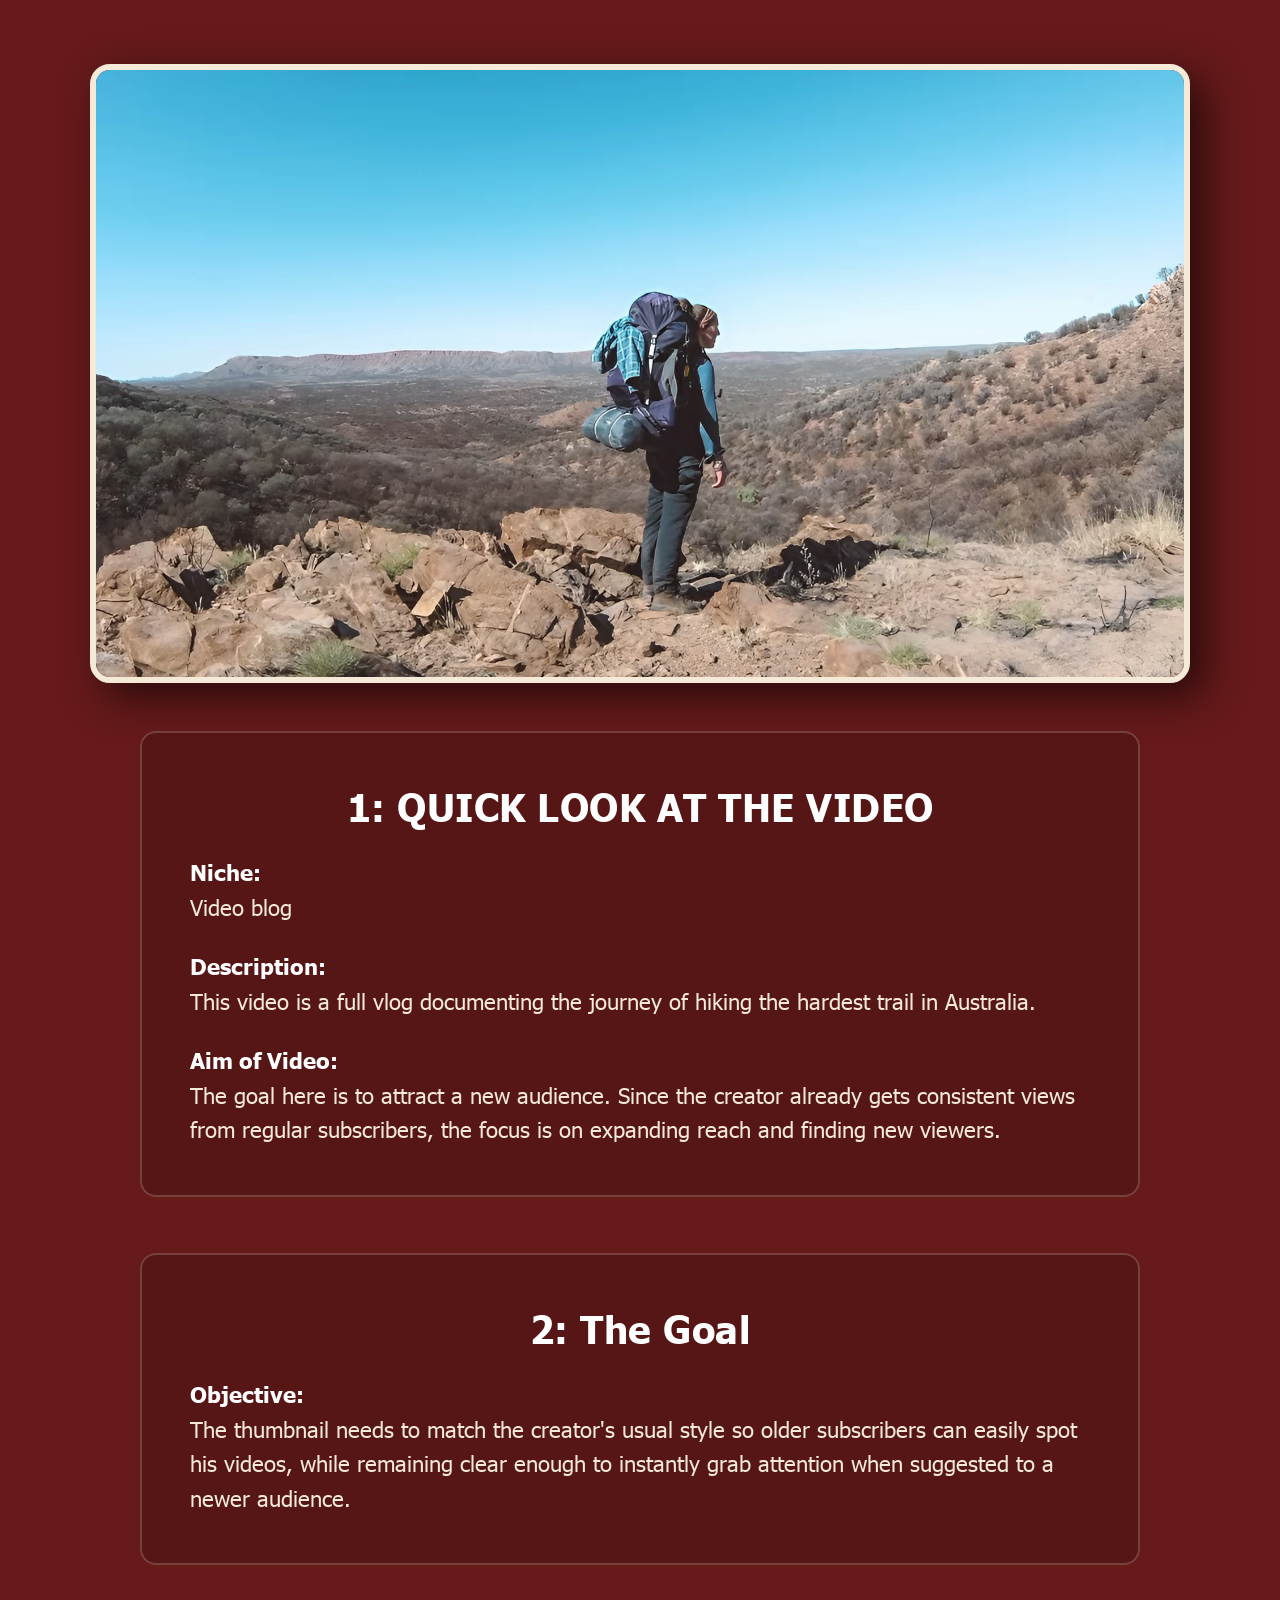
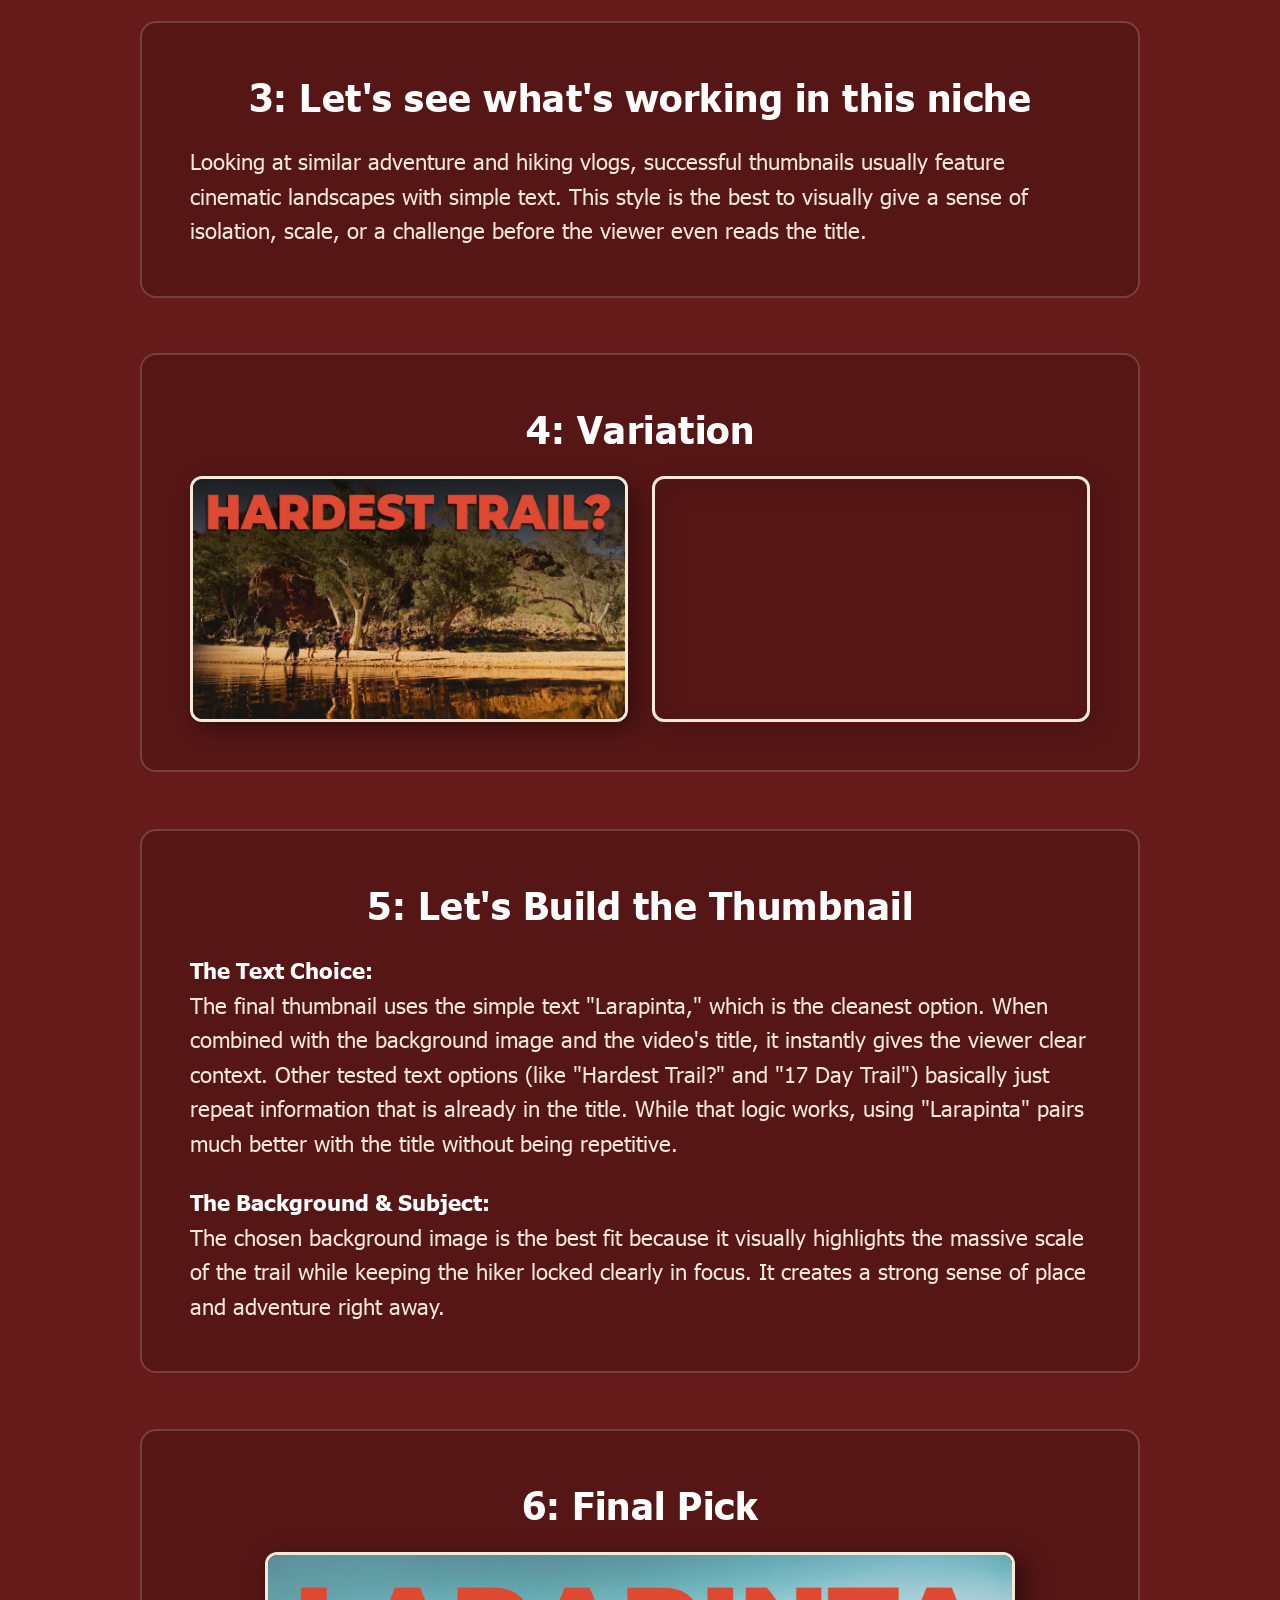
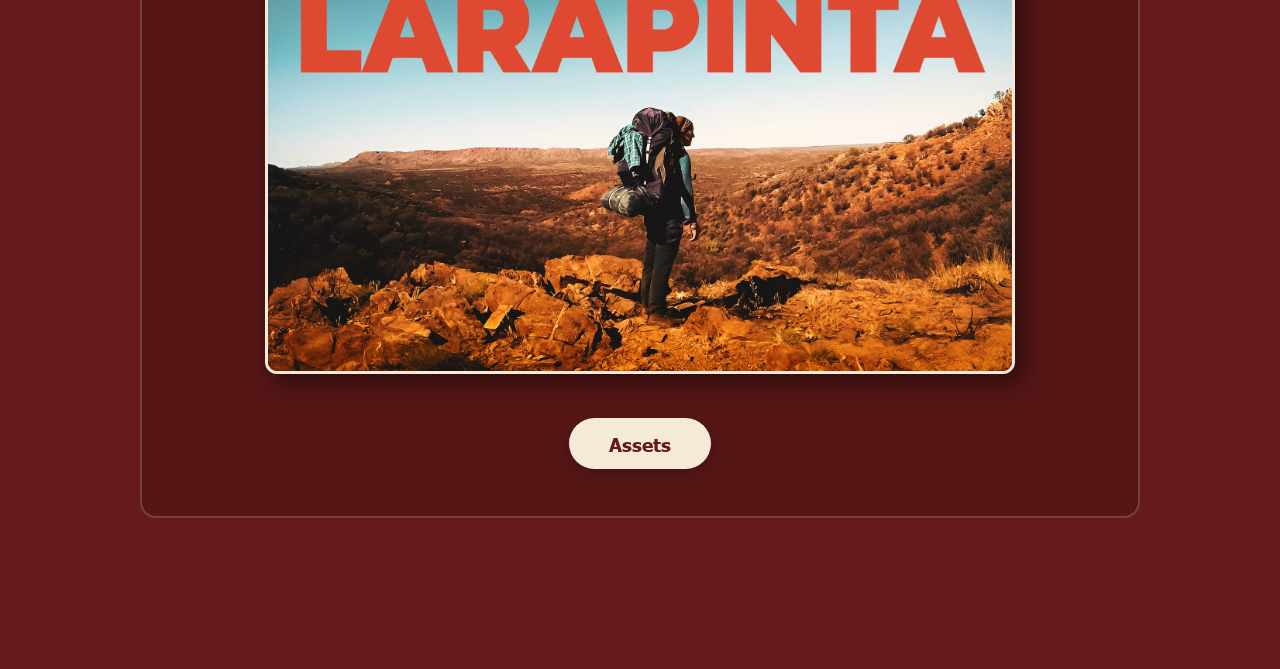
<file: Portfolio/case-study/c3/index.html>
<!DOCTYPE html>
<html lang="en">
<head>
    <meta charset="UTF-8">
    <meta name="viewport" content="width=device-width, initial-scale=1.0">
    <title>Zohaib - Case Study 3</title>
    <!-- Performance Preloads -->
    <link rel="preload" href="../../../assets/fonts/tahoma.ttf" as="font" type="font/ttf" crossorigin>
    <link rel="stylesheet" href="style.css">
</head>
<body>

    <main class="case-study-container">
        <!-- Top Video Integration -->
        <div class="video-frame">
            <video autoplay muted loop playsinline controlslist="nodownload nofullscreen noremoteplayback" disablepictureinpicture oncontextmenu="return false;">
                <source src="../c3.webm" type="video/webm">
                Your browser does not support the video tag.
            </video>
        </div>

        <div class="case-content">
            <!-- 1: QUICK LOOK AT THE VIDEO -->
            <section class="case-section">
                <h2>1: QUICK LOOK AT THE VIDEO</h2>
                <p><span class="sub-heading">Niche:</span><br>Video blog</p>
                <p><span class="sub-heading">Description:</span><br>This video is a full vlog documenting the journey of hiking the hardest trail in Australia.</p>
                <p><span class="sub-heading">Aim of Video:</span><br>The goal here is to attract a new audience. Since the creator already gets consistent views from regular subscribers, the focus is on expanding reach and finding new viewers.</p>
            </section>

            <!-- 2: The Goal -->
            <section class="case-section">
                <h2>2: The Goal</h2>
                <p><span class="sub-heading">Objective:</span><br>The thumbnail needs to match the creator's usual style so older subscribers can easily spot his videos, while remaining clear enough to instantly grab attention when suggested to a newer audience.</p>
            </section>

            <!-- 3: Let's see what's working in this niche -->
            <section class="case-section">
                <h2>3: Let's see what's working in this niche</h2>
                <p>Looking at similar adventure and hiking vlogs, successful thumbnails usually feature cinematic landscapes with simple text. This style is the best to visually give a sense of isolation, scale, or a challenge before the viewer even reads the title.</p>
            </section>

            <!-- 4: Variation -->
            <section class="case-section">
                <h2>4: Variation</h2>
                <div class="images-row">
                    <img src="assets/thumb-var-1.webp" alt="Variation Thumbnail 1" loading="lazy" decoding="async">
                    <img src="assets/thumb-var-2.webp" alt="Variation Thumbnail 2" loading="lazy" decoding="async">
                </div>
            </section>

            <!-- 5: Let's Build the Thumbnail -->
            <section class="case-section">
                <h2>5: Let's Build the Thumbnail</h2>
                <p><span class="sub-heading">The Text Choice:</span><br>The final thumbnail uses the simple text "Larapinta," which is the cleanest option. When combined with the background image and the video's title, it instantly gives the viewer clear context. Other tested text options (like "Hardest Trail?" and "17 Day Trail") basically just repeat information that is already in the title. While that logic works, using "Larapinta" pairs much better with the title without being repetitive.</p>
                <p><span class="sub-heading">The Background & Subject:</span><br>The chosen background image is the best fit because it visually highlights the massive scale of the trail while keeping the hiker locked clearly in focus. It creates a strong sense of place and adventure right away.</p>
            </section>

            <!-- 6: Final Pick -->
            <section class="case-section">
                <h2>6: Final Pick</h2>
                <div class="image-single">
                    <img src="assets/vidblog thumb 4.jpg.webp" alt="Final Pick Thumbnail" loading="lazy" decoding="async">
                </div>

                <!-- Assets Dropdown Menu -->
                <div class="dropdown-container">
                    <button class="dropdown-toggle" id="assetsToggleBtn">Assets</button>
                    <div class="dropdown-content" id="assetsDropdown">
                        <a href="assets/assets-raw-image.webp" download="assets-raw-image.webp" class="asset-item" title="Click to download raw image asset">
                            <img src="assets/assets-raw-image.webp" alt="Raw Image Asset" loading="lazy" decoding="async">
                        </a>
                        <a href="assets/assets-text.webp" download="assets-text.webp" class="asset-item transparent-grid" title="Click to download text asset">
                            <img src="assets/assets-text.webp" alt="Text Asset" loading="lazy" decoding="async">
                        </a>
                    </div>
                </div>
            </section>
        </div>
    </main>

    <script>
        document.getElementById('assetsToggleBtn').addEventListener('click', () => {
            const dropdown = document.getElementById('assetsDropdown');
            dropdown.classList.toggle('show');
        });
    </script>
</body>
</html>
</file>
<file: style.css>
/* Font Face Declarations with Swap Performance Optimization */
@font-face {
    font-family: 'Atavian';
    src: url('assets/fonts/Atavian-REGULAR.otf') format('opentype');
    font-display: swap;
}
@font-face {
    font-family: 'TahomaCustom';
    src: url('assets/fonts/tahoma.ttf') format('truetype');
    font-weight: normal;
    font-display: swap;
}
@font-face {
    font-family: 'TahomaCustom';
    src: url('assets/fonts/TAHOMABD.TTF') format('truetype');
    font-weight: bold;
    font-display: swap;
}

/* CSS Variables & Global Resets */
:root {
    --bg-top: #f5e9d8;
    --bg-bottom: #661a1a;
    --primary-text: #661a1a;
    --secondary-text: #f5e9d8;
}

* {
    box-sizing: border-box;
    margin: 0;
    padding: 0;
    /* Removes the default mobile/browser tap highlight box globally */
    -webkit-tap-highlight-color: transparent;
}

/* Removes focus outlines globally across all interactive elements */
button, input, a, *:focus {
    outline: none;
}

body, html {
    width: 100%;
    min-height: 100vh;
    overflow-x: hidden;
    overflow-y: auto;
    font-family: 'Atavian', sans-serif;
    background-color: var(--bg-bottom);
    -webkit-font-smoothing: antialiased;
}

/* Homepage Split Layout */
.homepage-container {
    display: flex;
    flex-direction: column;
    width: 100%;
    min-height: 100vh;
}

.top-section {
    height: 40vh;
    min-height: 200px;
    background-color: var(--bg-top);
    display: flex;
    justify-content: center;
    align-items: center;
    position: relative;
    overflow: hidden;
}

.bottom-section {
    height: 60vh;
    min-height: 400px;
    background-color: var(--bg-bottom);
    display: flex;
    flex-direction: column;
    justify-content: flex-start;
    align-items: center;
    padding-top: 3vh;
    gap: 5vh;
}

/* 16:9 Video Frame Locked Inside Top Section */
.video-container {
    width: 100%;
    height: 100%;
    max-width: calc(40vh * (16 / 9));
    max-height: 100%;
    aspect-ratio: 16 / 9;
    display: flex;
    justify-content: center;
    align-items: center;
    padding: 0;
}

.video-container video {
    width: 100%;
    height: 100%;
    object-fit: contain;
    background-color: var(--bg-top);
}

/* Tagline Positioned right below the secondary color split line */
.tagline {
    font-family: 'Atavian', sans-serif;
    font-size: clamp(1rem, 2vw, 1.5rem);
    color: var(--secondary-text);
    text-align: center;
    line-height: 1.4;
    margin-top: 1rem;
}

/* Navigation Buttons Layout */
.nav-buttons {
    display: flex;
    gap: 2vw;
    justify-content: center;
    align-items: center;
    flex-wrap: wrap;
    width: 100%;
    max-width: 1200px;
    padding: 0 2rem;
}

.nav-btn {
    font-family: 'TahomaCustom', sans-serif;
    font-weight: normal;
    font-size: clamp(1.1rem, 1.8vw, 1.6rem);
    color: var(--primary-text);
    background-color: var(--secondary-text);
    border: none;
    border-radius: 50px;
    padding: 1rem 2.5rem;
    cursor: pointer;
    transition: transform 0.25s cubic-bezier(0.25, 1, 0.5, 1), box-shadow 0.25s cubic-bezier(0.25, 1, 0.5, 1);
    box-shadow: 0 4px 15px rgba(0,0,0,0.15);
    will-change: transform;
}

.nav-btn:hover {
    transform: scale(1.05);
    box-shadow: 0 0 20px rgba(245, 233, 216, 0.6);
}

/* Modal System */
.modal-backdrop {
    position: fixed;
    top: 0;
    left: 0;
    width: 100vw;
    height: 100vh;
    background: rgba(0, 0, 0, 0.5);
    backdrop-filter: blur(10px);
    -webkit-backdrop-filter: blur(10px);
    opacity: 0;
    pointer-events: none;
    transition: opacity 0.3s ease;
    z-index: 100;
    will-change: opacity;
}

.modal-backdrop.visible {
    opacity: 1;
    pointer-events: auto;
}

.modal {
    position: fixed;
    top: 50%;
    left: 50%;
    transform: translate(-50%, -50%) scale(0.9);
    opacity: 0;
    pointer-events: none;
    transition: transform 0.3s cubic-bezier(0.25, 1, 0.5, 1), opacity 0.3s ease;
    z-index: 101;
    will-change: transform, opacity;
}

.modal.visible {
    opacity: 1;
    pointer-events: auto;
    transform: translate(-50%, -50%) scale(1);
}

/* Modal Card Framework */
.modal-card {
    background-color: var(--bg-bottom);
    border: 6px solid var(--bg-top);
    border-radius: 24px;
    padding: 2.5rem;
    box-shadow: 0 15px 35px rgba(0,0,0,0.4);
    min-width: 320px;
    max-width: 90vw;
    display: flex;
    justify-content: center;
    align-items: center;
}

.reach-card {
    padding: 2rem 2.5rem;
}

.modal-content-inner {
    display: flex;
    flex-direction: column;
    gap: 1rem;
    width: 100%;
    align-items: center;
}

.modal-option-btn {
    font-family: 'Atavian', sans-serif;
    font-size: 1.3rem;
    color: var(--primary-text);
    background-color: var(--bg-top);
    border: none;
    border-radius: 50px;
    padding: 0.8rem 2.5rem;
    cursor: pointer;
    transition: transform 0.2s ease;
    display: flex;
    align-items: center;
    justify-content: center;
    gap: 10px;
    will-change: transform;
}

.modal-option-btn:hover {
    transform: scale(1.03);
}

/* Social Box Image Buttons with Drop Shadow */
.social-image-btn {
    background: transparent;
    border: none;
    cursor: pointer;
    width: 100%;
    max-width: 260px;
    display: flex;
    justify-content: center;
    align-items: center;
    transition: transform 0.2s ease;
    padding: 0;
    filter: drop-shadow(7px 7px 4px rgba(0, 0, 0, 0.5));
    will-change: transform;
}

.social-image-btn:hover {
    transform: scale(1.03);
}

.social-image-btn img {
    width: 100%;
    height: auto;
    display: block;
    object-fit: contain;
}

/* About Me specific card styling */
.about-card {
    max-width: 450px;
}

.about-text {
    font-family: 'TahomaCustom', sans-serif;
    font-weight: normal;
    font-size: 1.1rem;
    color: var(--primary-text);
    background-color: var(--bg-top);
    padding: 1.5rem;
    border-radius: 16px;
    text-align: center;
    line-height: 1.5;
    width: 100%;
}

/* 1:1 Image Comparison Slider Component */
.img-comparer {
    position: relative;
    width: 100%;
    aspect-ratio: 1 / 1;
    border-radius: 12px;
    overflow: hidden;
    user-select: none;
    -webkit-user-select: none;
    background-color: #111;
}

.img-bottom, 
.img-top-wrapper img {
    position: absolute;
    top: 0;
    left: 0;
    width: 100%;
    height: 100%;
    object-fit: cover;
    display: block;
    pointer-events: none;
}

.img-bottom {
    z-index: 1;
}

.img-top-wrapper {
    position: absolute;
    top: 0;
    left: 0;
    width: 100%;
    height: 100%;
    z-index: 2;
    clip-path: inset(0 50% 0 0);
    will-change: clip-path;
}

.slider-range {
    position: absolute;
    -webkit-appearance: none;
    appearance: none;
    top: 0;
    left: 0;
    width: 100%;
    height: 100%;
    background: transparent;
    margin: 0;
    z-index: 4;
    cursor: ew-resize;
}

.slider-range::-webkit-slider-thumb {
    -webkit-appearance: none;
    appearance: none;
    width: 0px;
    height: 100%;
}

.slider-range::-moz-range-thumb {
    width: 0px;
    height: 100%;
    background: transparent;
    border: none;
}

.slider-handle {
    position: absolute;
    top: 0;
    left: 50%;
    width: 3px;
    height: 100%;
    background-color: var(--bg-top);
    z-index: 3;
    pointer-events: none;
    box-shadow: 0 0 10px rgba(0, 0, 0, 0.5);
    transform: translateX(-50%);
    will-change: left;
}

/* Social Dropdown Container & Hidden-by-Default Expandable Box */
.social-dropdown-container {
    width: 100%;
    display: flex;
    flex-direction: column;
    align-items: center;
}

.social-dropdown-box {
    display: none;
    background-color: var(--bg-top);
    padding: 0.7rem 1rem;
    border-radius: 12px;
    margin-top: 0.6rem;
    align-items: center;
    justify-content: space-between;
    font-family: Arial, Helvetica, sans-serif;
    color: var(--primary-text);
    font-size: 0.9rem;
    width: 100%;
    max-width: 260px;
    box-shadow: 0 4px 12px rgba(0, 0, 0, 0.25);
}

.social-dropdown-box.show {
    display: flex;
}

.dropdown-content {
    display: flex;
    flex-direction: column;
    gap: 0.15rem;
    text-align: left;
}

.dropdown-label {
    font-family: Arial, Helvetica, sans-serif;
    font-size: 0.7rem;
    color: #666;
    text-transform: uppercase;
    font-weight: bold;
    letter-spacing: 0.5px;
}

#discordUsernameText, #emailAddressText {
    font-family: Arial, Helvetica, sans-serif;
    font-weight: 600;
    font-size: 0.85rem;
    word-break: break-all;
}

#copyEmailBtn, #copyDiscordBtn {
    background-color: var(--primary-text);
    color: var(--secondary-text);
    border: none;
    padding: 0.4rem 0.8rem;
    border-radius: 8px;
    cursor: pointer;
    font-family: Arial, Helvetica, sans-serif;
    font-size: 0.8rem;
    font-weight: bold;
    transition: opacity 0.2s;
    margin-left: 0.5rem;
    flex-shrink: 0;
}

#copyEmailBtn:hover, #copyDiscordBtn:hover {
    opacity: 0.85;
}

/* Responsive breakpoint fallback for vertical button stacking */
@media (max-width: 768px), (max-aspect-ratio: 1/1) {
    .nav-buttons {
        flex-direction: column;
        gap: 1.5rem;
    }
    .nav-btn {
        width: 80%;
        max-width: 280px;
    }
}
</file>
<file: Portfolio/case-study/style.css>
/* Font Face Declarations with Swap Optimization */
@font-face {
    font-family: 'TahomaCustom';
    src: url('../../assets/fonts/tahoma.ttf') format('truetype');
    font-weight: normal;
    font-display: swap;
}
@font-face {
    font-family: 'TahomaCustom';
    src: url('../../assets/fonts/TAHOMABD.TTF') format('truetype');
    font-weight: bold;
    font-display: swap;
}

/* CSS Variables & Global Resets */
:root {
    --bg-primary: #661a1a;
    --secondary-text: #f5e9d8;
}

* {
    box-sizing: border-box;
    margin: 0;
    padding: 0;
}

body, html {
    width: 100%;
    min-height: 100vh;
    overflow-x: hidden;
    overflow-y: auto;
    font-family: 'TahomaCustom', sans-serif;
    background-color: var(--bg-primary);
    -webkit-font-smoothing: antialiased;
}

/* Main Container Layout */
.case-studies-container {
    display: flex;
    flex-direction: column;
    align-items: center;
    width: 100%;
    padding: 4rem 2rem;
    gap: 4rem;
}

/* Page Title - Scaled Up and Bold */
.page-title {
    font-family: 'TahomaCustom', sans-serif;
    font-weight: bold;
    font-size: clamp(3rem, 6vw, 5rem);
    color: var(--secondary-text);
    text-align: center;
    letter-spacing: 1px;
}

/* Single Column Stack (Only Rows) */
.studies-list {
    display: flex;
    flex-direction: column;
    align-items: center;
    gap: 4rem;
    width: 100%;
    max-width: 1200px;
}

/* Thumbnail Card Link Wrapper */
.thumbnail-card {
    width: 100%;
    max-width: 1100px;
    display: flex;
    justify-content: center;
    text-decoration: none;
    transition: transform 0.3s cubic-bezier(0.25, 1, 0.5, 1);
    will-change: transform;
}

.thumbnail-card:hover {
    transform: scale(1.02);
}

/* Larger 16:9 Framed Thumbnail with 45° Dark Drop Shadow */
.thumbnail-frame {
    width: 100%;
    aspect-ratio: 16 / 9;
    background-color: var(--bg-primary);
    border: 6px solid var(--secondary-text);
    border-radius: 20px;
    overflow: hidden;
    display: flex;
    justify-content: center;
    align-items: center;
    filter: drop-shadow(14px 14px 20px rgba(0, 0, 0, 0.6));
}

.thumbnail-frame img {
    width: 100%;
    height: 100%;
    object-fit: cover;
    display: block;
}

/* Responsive adjustments */
@media (max-width: 768px) {
    .case-studies-container {
        padding: 2rem 1rem;
        gap: 2.5rem;
    }
    .studies-list {
        gap: 2.5rem;
    }
    .thumbnail-card {
        max-width: 100%;
    }
    .thumbnail-frame {
        border-width: 4px;
        border-radius: 14px;
    }
}
/* Remove default tap highlight on mobile devices */
*, *::before, *::after {
    -webkit-tap-highlight-color: transparent;
}

/* Remove focus ring for mouse clicks, but KEEP IT for keyboard navigation */
:focus:not(:focus-visible) {
    outline: none;
}

/* Custom, clean focus ring for keyboard users (matched to your theme) */
:focus-visible {
    outline: 2px dashed #f5e9d8;
    outline-offset: 4px;
}
</file>
<file: Portfolio/work/work-style.css>
@font-face {
    font-family: 'Atavian';
    src: url('../../assets/fonts/Atavian-REGULAR.otf') format('opentype');
    font-display: swap;
}
@font-face {
    font-family: 'TahomaCustom';
    src: url('../../assets/fonts/tahoma.ttf') format('truetype');
    font-weight: normal;
    font-display: swap;
}
@font-face {
    font-family: 'TahomaCustom';
    src: url('../../assets/fonts/TAHOMABD.TTF') format('truetype');
    font-weight: bold;
    font-display: swap;
}

:root {
    --bg-top: #f5e9d8;
    --bg-bottom: #661a1a;
    --primary-text: #661a1a;
    --secondary-text: #f5e9d8;
}

* {
    box-sizing: border-box;
    margin: 0;
    padding: 0;
}

body, html {
    width: 100%;
    height: 100vh;
    overflow: hidden;
    font-family: 'Atavian', sans-serif;
    background-color: var(--bg-bottom);
    position: relative;
    -webkit-font-smoothing: antialiased;
}

/* Main Vertically Centered Content Layout */
.work-main {
    position: relative;
    z-index: 3;
    width: 100%;
    height: 100vh;
    display: flex;
    justify-content: center;
    align-items: center;
}

.work-buttons-container {
    display: flex;
    flex-direction: column;
    gap: 20px;
    width: 100%;
    max-width: 460px;
    padding: 0 20px;
    animation: fadeInScale 0.8s cubic-bezier(0.16, 1, 0.3, 1) forwards;
}

/* Sharp-Edged Uniform Navigation Buttons with Hover Glow */
.work-btn {
    font-family: 'Atavian', sans-serif;
    font-size: clamp(1.4rem, 2.2vw, 1.8rem);
    color: var(--primary-text);
    background-color: var(--secondary-text);
    border: none;
    border-radius: 0px;
    padding: 1.1rem 2rem;
    text-align: center;
    text-decoration: none;
    cursor: pointer;
    box-shadow: 0 8px 25px rgba(0, 0, 0, 0.4);
    transition: transform 0.3s cubic-bezier(0.25, 1, 0.5, 1), background-color 0.3s ease, box-shadow 0.3s ease;
    display: block;
    width: 100%;
    will-change: transform;
}

.work-btn:hover {
    transform: translateY(-4px) scale(1.02);
    background-color: #ffffff;
    box-shadow: 0 12px 35px rgba(245, 233, 216, 0.3);
}

/* Entrance Animation */
@keyframes fadeInScale {
    0% {
        opacity: 0;
        transform: translateY(20px) scale(0.95);
    }
    100% {
        opacity: 1;
        transform: translateY(0) scale(1);
    }
}
/* Remove default tap highlight on mobile devices */
*, *::before, *::after {
    -webkit-tap-highlight-color: transparent;
}

/* Remove focus ring for mouse clicks, but KEEP IT for keyboard navigation */
:focus:not(:focus-visible) {
    outline: none;
}

/* Custom, clean focus ring for keyboard users (matched to your theme) */
:focus-visible {
    outline: 2px dashed #f5e9d8;
    outline-offset: 4px;
}
</file>
<file: Portfolio/case-study/c1/style.css>
/* Font Face Declarations with Swap Performance */
@font-face {
    font-family: 'TahomaCustom';
    src: url('../../../assets/fonts/tahoma.ttf') format('truetype');
    font-weight: normal;
    font-display: swap;
}
@font-face {
    font-family: 'TahomaCustom';
    src: url('../../../assets/fonts/TAHOMABD.TTF') format('truetype');
    font-weight: bold;
    font-display: swap;
}

/* CSS Variables & Global Resets */
:root {
    --bg-primary: #661a1a;
    --secondary-text: #f5e9d8;
}

* {
    box-sizing: border-box;
    margin: 0;
    padding: 0;
}

body, html {
    width: 100%;
    min-height: 100vh;
    overflow-x: hidden;
    overflow-y: auto;
    font-family: 'TahomaCustom', sans-serif;
    background-color: var(--bg-primary);
    -webkit-font-smoothing: antialiased;
}

/* Main Container Layout */
.case-study-container {
    display: flex;
    flex-direction: column;
    align-items: center;
    width: 100%;
    padding: 4rem 2rem;
    gap: 3rem;
}

/* Top Video Frame Integration with Entrance Animation */
.video-frame {
    width: 100%;
    max-width: 1100px;
    aspect-ratio: 16 / 9;
    background-color: var(--bg-primary);
    border: 6px solid var(--secondary-text);
    border-radius: 20px;
    overflow: hidden;
    display: flex;
    justify-content: center;
    align-items: center;
    filter: drop-shadow(14px 14px 20px rgba(0, 0, 0, 0.6));
    animation: fadeInScale 0.8s cubic-bezier(0.16, 1, 0.3, 1) forwards;
    will-change: transform, opacity;
}

.video-frame video {
    width: 100%;
    height: 100%;
    object-fit: cover;
    pointer-events: none;
}

/* Content Sections Wrapper */
.case-content {
    display: flex;
    flex-direction: column;
    gap: 3.5rem;
    width: 100%;
    max-width: 1000px;
}

.case-section {
    display: flex;
    flex-direction: column;
    gap: 1.5rem;
    background: rgba(0, 0, 0, 0.15);
    padding: 3rem;
    border-radius: 16px;
    border: 2px solid rgba(245, 233, 216, 0.2);
    animation: fadeInUp 0.7s cubic-bezier(0.16, 1, 0.3, 1) backwards;
    will-change: transform, opacity;
}

/* Stagger section animations for clean scroll entrance */
.case-content .case-section:nth-child(1) { animation-delay: 0.1s; }
.case-content .case-section:nth-child(2) { animation-delay: 0.2s; }
.case-content .case-section:nth-child(3) { animation-delay: 0.3s; }
.case-content .case-section:nth-child(4) { animation-delay: 0.4s; }
.case-content .case-section:nth-child(5) { animation-delay: 0.5s; }

/* Center-aligned Headings in Pure White */
.case-section h2 {
    font-family: 'TahomaCustom', sans-serif;
    font-weight: bold;
    font-size: clamp(1.8rem, 3vw, 2.4rem);
    color: #ffffff;
    text-align: center;
    letter-spacing: 0.5px;
}

.case-section p {
    font-family: 'TahomaCustom', sans-serif;
    font-weight: normal;
    font-size: clamp(1.1rem, 1.8vw, 1.35rem);
    color: var(--secondary-text);
    line-height: 1.6;
}

/* Sub-headings styling */
.sub-heading {
    font-family: 'TahomaCustom', sans-serif;
    font-weight: bold;
    color: #ffffff;
}

/* Image Layouts with Hover Scale Micro-interactions */
.images-row {
    display: grid;
    grid-template-columns: repeat(auto-fit, minmax(260px, 1fr));
    gap: 1.5rem;
    width: 100%;
}

.images-row img {
    width: 100%;
    aspect-ratio: 16 / 9;
    object-fit: cover;
    border-radius: 12px;
    border: 3px solid var(--secondary-text);
    filter: drop-shadow(6px 6px 10px rgba(0, 0, 0, 0.4));
    transition: transform 0.3s cubic-bezier(0.25, 1, 0.5, 1);
    will-change: transform;
}

.images-row img:hover {
    transform: scale(1.03);
}

.image-single {
    width: 100%;
    max-width: 750px;
    margin: 0 auto;
}

.image-single img {
    width: 100%;
    aspect-ratio: 16 / 9;
    object-fit: cover;
    border-radius: 12px;
    border: 3px solid var(--secondary-text);
    filter: drop-shadow(8px 8px 12px rgba(0, 0, 0, 0.5));
    transition: transform 0.3s cubic-bezier(0.25, 1, 0.5, 1);
    will-change: transform;
}

.image-single img:hover {
    transform: scale(1.02);
}

/* 2x2 Grid (1:1 Aspect Ratio) */
.images-grid-2x2 {
    display: grid;
    grid-template-columns: repeat(2, 1fr);
    gap: 1.5rem;
    width: 100%;
}

.images-grid-2x2 img {
    width: 100%;
    aspect-ratio: 1 / 1;
    object-fit: cover;
    border-radius: 12px;
    border: 3px solid var(--secondary-text);
    filter: drop-shadow(6px 6px 10px rgba(0, 0, 0, 0.4));
    transition: transform 0.3s cubic-bezier(0.25, 1, 0.5, 1);
    will-change: transform;
}

.images-grid-2x2 img:hover {
    transform: scale(1.03);
}

/* Assets Dropdown Styling with Smooth Expand */
.dropdown-container {
    display: flex;
    flex-direction: column;
    align-items: center;
    margin-top: 1rem;
    width: 100%;
}

.dropdown-toggle {
    font-family: 'TahomaCustom', sans-serif;
    font-weight: bold;
    font-size: 1.2rem;
    color: var(--bg-primary);
    background-color: var(--secondary-text);
    border: none;
    border-radius: 50px;
    padding: 0.8rem 2.5rem;
    cursor: pointer;
    transition: transform 0.25s cubic-bezier(0.25, 1, 0.5, 1), opacity 0.25s ease, box-shadow 0.25s ease;
    box-shadow: 0 4px 15px rgba(0,0,0,0.2);
    will-change: transform;
}

.dropdown-toggle:hover {
    transform: scale(1.04);
    opacity: 0.95;
    box-shadow: 0 6px 20px rgba(245, 233, 216, 0.3);
}

.dropdown-content {
    display: flex;
    flex-direction: column;
    align-items: center;
    gap: 2rem;
    width: 100%;
    max-height: 0;
    overflow: visible;
    opacity: 0;
    margin-top: 0;
    transition: max-height 0.4s cubic-bezier(0.25, 1, 0.5, 1), opacity 0.3s ease, margin-top 0.3s ease;
    flex-wrap: wrap;
}

.dropdown-content.show {
    max-height: 1200px;
    opacity: 1;
    margin-top: 1.5rem;
}

.asset-item {
    display: block;
    width: 100%;
    max-width: 300px;
    aspect-ratio: 1 / 1;
    border-radius: 12px;
    border: 3px solid var(--secondary-text);
    overflow: visible;
    filter: drop-shadow(6px 6px 10px rgba(0, 0, 0, 0.4));
    transition: transform 0.3s cubic-bezier(0.25, 1, 0.5, 1);
    will-change: transform;
}

.asset-item:hover {
    transform: scale(1.04);
}

.asset-item img {
    width: 100%;
    height: 100%;
    object-fit: cover;
    border-radius: 9px;
}

/* Keyframe Animations */
@keyframes fadeInUp {
    0% {
        opacity: 0;
        transform: translateY(25px);
    }
    100% {
        opacity: 1;
        transform: translateY(0);
    }
}

@keyframes fadeInScale {
    0% {
        opacity: 0;
        transform: scale(0.96);
    }
    100% {
        opacity: 1;
        transform: scale(1);
    }
}

/* Responsive Styles */
@media (max-width: 768px) {
    .case-study-container {
        padding: 2rem 1rem;
        gap: 2rem;
    }
    .case-section {
        padding: 1.5rem;
    }
    .images-grid-2x2 {
        grid-template-columns: 1fr;
    }
    .dropdown-content {
        flex-direction: column;
        align-items: center;
    }
}
/* Remove default tap highlight on mobile devices */
*, *::before, *::after {
    -webkit-tap-highlight-color: transparent;
}

/* Remove focus ring for mouse clicks, but KEEP IT for keyboard navigation */
:focus:not(:focus-visible) {
    outline: none;
}

/* Custom, clean focus ring for keyboard users (matched to your theme) */
:focus-visible {
    outline: 2px dashed #f5e9d8;
    outline-offset: 4px;
}
</file>
<file: Portfolio/case-study/c2/style.css>
/* Font Face Declarations with Swap Performance */
@font-face {
    font-family: 'TahomaCustom';
    src: url('../../../assets/fonts/tahoma.ttf') format('truetype');
    font-weight: normal;
    font-display: swap;
}
@font-face {
    font-family: 'TahomaCustom';
    src: url('../../../assets/fonts/TAHOMABD.TTF') format('truetype');
    font-weight: bold;
    font-display: swap;
}

/* CSS Variables & Global Resets */
:root {
    --bg-primary: #661a1a;
    --secondary-text: #f5e9d8;
}

* {
    box-sizing: border-box;
    margin: 0;
    padding: 0;
}

body, html {
    width: 100%;
    min-height: 100vh;
    overflow-x: hidden;
    overflow-y: auto;
    font-family: 'TahomaCustom', sans-serif;
    background-color: var(--bg-primary);
    -webkit-font-smoothing: antialiased;
}

/* Main Container Layout */
.case-study-container {
    display: flex;
    flex-direction: column;
    align-items: center;
    width: 100%;
    padding: 4rem 2rem;
    gap: 3rem;
}

/* Top Video Frame Integration with Entrance Animation */
.video-frame {
    width: 100%;
    max-width: 1100px;
    aspect-ratio: 16 / 9;
    background-color: var(--bg-primary);
    border: 6px solid var(--secondary-text);
    border-radius: 20px;
    overflow: hidden;
    display: flex;
    justify-content: center;
    align-items: center;
    filter: drop-shadow(14px 14px 20px rgba(0, 0, 0, 0.6));
    animation: fadeInScale 0.8s cubic-bezier(0.16, 1, 0.3, 1) forwards;
    will-change: transform, opacity;
}

.video-frame video {
    width: 100%;
    height: 100%;
    object-fit: cover;
    pointer-events: none;
}

/* Content Sections Wrapper */
.case-content {
    display: flex;
    flex-direction: column;
    gap: 3.5rem;
    width: 100%;
    max-width: 1000px;
}

.case-section {
    display: flex;
    flex-direction: column;
    gap: 1.5rem;
    background: rgba(0, 0, 0, 0.15);
    padding: 3rem;
    border-radius: 16px;
    border: 2px solid rgba(245, 233, 216, 0.2);
    animation: fadeInUp 0.7s cubic-bezier(0.16, 1, 0.3, 1) backwards;
    will-change: transform, opacity;
}

/* Stagger section animations */
.case-content .case-section:nth-child(1) { animation-delay: 0.1s; }
.case-content .case-section:nth-child(2) { animation-delay: 0.2s; }
.case-content .case-section:nth-child(3) { animation-delay: 0.3s; }
.case-content .case-section:nth-child(4) { animation-delay: 0.4s; }
.case-content .case-section:nth-child(5) { animation-delay: 0.5s; }

/* Center-aligned Headings in Pure White */
.case-section h2 {
    font-family: 'TahomaCustom', sans-serif;
    font-weight: bold;
    font-size: clamp(1.8rem, 3vw, 2.4rem);
    color: #ffffff;
    text-align: center;
    letter-spacing: 0.5px;
}

.case-section p {
    font-family: 'TahomaCustom', sans-serif;
    font-weight: normal;
    font-size: clamp(1.1rem, 1.8vw, 1.35rem);
    color: var(--secondary-text);
    line-height: 1.6;
}

/* Sub-headings styling */
.sub-heading {
    font-family: 'TahomaCustom', sans-serif;
    font-weight: bold;
    color: #ffffff;
}

/* Image Layouts with Hover Scale Micro-interactions */
.images-row {
    display: grid;
    grid-template-columns: repeat(auto-fit, minmax(260px, 1fr));
    gap: 1.5rem;
    width: 100%;
}

.images-row img {
    width: 100%;
    aspect-ratio: 16 / 9;
    object-fit: cover;
    border-radius: 12px;
    border: 3px solid var(--secondary-text);
    filter: drop-shadow(6px 6px 10px rgba(0, 0, 0, 0.4));
    transition: transform 0.3s cubic-bezier(0.25, 1, 0.5, 1);
    will-change: transform;
}

.images-row img:hover {
    transform: scale(1.03);
}

.image-single {
    width: 100%;
    max-width: 750px;
    margin: 0 auto;
}

.image-single img {
    width: 100%;
    aspect-ratio: 16 / 9;
    object-fit: cover;
    border-radius: 12px;
    border: 3px solid var(--secondary-text);
    filter: drop-shadow(8px 8px 12px rgba(0, 0, 0, 0.5));
    transition: transform 0.3s cubic-bezier(0.25, 1, 0.5, 1);
    will-change: transform;
}

.image-single img:hover {
    transform: scale(1.02);
}

/* 2x2 Grid (16:9 Aspect Ratio for Inspo Thumbnails) */
.images-grid-2x2-16-9 {
    display: grid;
    grid-template-columns: repeat(2, 1fr);
    gap: 1.5rem;
    width: 100%;
}

.images-grid-2x2-16-9 img {
    width: 100%;
    aspect-ratio: 16 / 9;
    object-fit: cover;
    border-radius: 12px;
    border: 3px solid var(--secondary-text);
    filter: drop-shadow(6px 6px 10px rgba(0, 0, 0, 0.4));
    transition: transform 0.3s cubic-bezier(0.25, 1, 0.5, 1);
    will-change: transform;
}

.images-grid-2x2-16-9 img:hover {
    transform: scale(1.03);
}

/* Assets Dropdown Styling with Smooth Expand */
.dropdown-container {
    display: flex;
    flex-direction: column;
    align-items: center;
    margin-top: 1rem;
    width: 100%;
}

.dropdown-toggle {
    font-family: 'TahomaCustom', sans-serif;
    font-weight: bold;
    font-size: 1.2rem;
    color: var(--bg-primary);
    background-color: var(--secondary-text);
    border: none;
    border-radius: 50px;
    padding: 0.8rem 2.5rem;
    cursor: pointer;
    transition: transform 0.25s cubic-bezier(0.25, 1, 0.5, 1), opacity 0.25s ease, box-shadow 0.25s ease;
    box-shadow: 0 4px 15px rgba(0,0,0,0.2);
    will-change: transform;
}

.dropdown-toggle:hover {
    transform: scale(1.04);
    opacity: 0.95;
    box-shadow: 0 6px 20px rgba(245, 233, 216, 0.3);
}

.dropdown-content {
    display: flex;
    flex-direction: column;
    align-items: center;
    gap: 2rem;
    width: 100%;
    max-height: 0;
    overflow: visible;
    opacity: 0;
    margin-top: 0;
    transition: max-height 0.4s cubic-bezier(0.25, 1, 0.5, 1), opacity 0.3s ease, margin-top 0.3s ease;
    flex-wrap: wrap;
}

.dropdown-content.show {
    max-height: 1500px;
    opacity: 1;
    margin-top: 1.5rem;
}

/* Asset Item */
.asset-item {
    display: block;
    width: 100%;
    max-width: 280px;
    border-radius: 12px;
    border: 3px solid var(--secondary-text);
    overflow: visible;
    filter: drop-shadow(6px 6px 10px rgba(0, 0, 0, 0.4));
    transition: transform 0.3s cubic-bezier(0.25, 1, 0.5, 1);
    will-change: transform;
}

.asset-item:hover {
    transform: scale(1.04);
}

.asset-item img {
    width: 100%;
    height: auto;
    display: block;
    object-fit: contain;
    border-radius: 9px;
}

/* Darker Grey Checkerboard Background for Transparency */
.transparent-grid {
    background-image: 
        linear-gradient(45deg, #888888 25%, transparent 25%), 
        linear-gradient(-45deg, #888888 25%, transparent 25%), 
        linear-gradient(45deg, transparent 75%, #888888 75%), 
        linear-gradient(-45deg, transparent 75%, #888888 75%);
    background-size: 20px 20px;
    background-position: 0 0, 0 10px, 10px -10px, -10px 0px;
    background-color: #aaaaaa;
}

/* Keyframe Animations */
@keyframes fadeInUp {
    0% {
        opacity: 0;
        transform: translateY(25px);
    }
    100% {
        opacity: 1;
        transform: translateY(0);
    }
}

@keyframes fadeInScale {
    0% {
        opacity: 0;
        transform: scale(0.96);
    }
    100% {
        opacity: 1;
        transform: scale(1);
    }
}

/* Responsive Styles */
@media (max-width: 768px) {
    .case-study-container {
        padding: 2rem 1rem;
        gap: 2rem;
    }
    .case-section {
        padding: 1.5rem;
    }
    .images-grid-2x2-16-9 {
        grid-template-columns: 1fr;
    }
    .dropdown-content {
        flex-direction: column;
        align-items: center;
    }
}
/* Remove default tap highlight on mobile devices */
*, *::before, *::after {
    -webkit-tap-highlight-color: transparent;
}

/* Remove focus ring for mouse clicks, but KEEP IT for keyboard navigation */
:focus:not(:focus-visible) {
    outline: none;
}

/* Custom, clean focus ring for keyboard users (matched to your theme) */
:focus-visible {
    outline: 2px dashed #f5e9d8;
    outline-offset: 4px;
}
</file>
<file: Portfolio/case-study/c3/style.css>
/* Font Face Declarations with Swap Performance */
@font-face {
    font-family: 'TahomaCustom';
    src: url('../../../assets/fonts/tahoma.ttf') format('truetype');
    font-weight: normal;
    font-display: swap;
}
@font-face {
    font-family: 'TahomaCustom';
    src: url('../../../assets/fonts/TAHOMABD.TTF') format('truetype');
    font-weight: bold;
    font-display: swap;
}

/* CSS Variables & Global Resets */
:root {
    --bg-primary: #661a1a;
    --secondary-text: #f5e9d8;
}

* {
    box-sizing: border-box;
    margin: 0;
    padding: 0;
}

body, html {
    width: 100%;
    min-height: 100vh;
    overflow-x: hidden;
    overflow-y: auto;
    font-family: 'TahomaCustom', sans-serif;
    background-color: var(--bg-primary);
    -webkit-font-smoothing: antialiased;
}

/* Main Container Layout */
.case-study-container {
    display: flex;
    flex-direction: column;
    align-items: center;
    width: 100%;
    padding: 4rem 2rem;
    gap: 3rem;
}

/* Top Video Frame Integration with Entrance Animation */
.video-frame {
    width: 100%;
    max-width: 1100px;
    aspect-ratio: 16 / 9;
    background-color: var(--bg-primary);
    border: 6px solid var(--secondary-text);
    border-radius: 20px;
    overflow: hidden;
    display: flex;
    justify-content: center;
    align-items: center;
    filter: drop-shadow(14px 14px 20px rgba(0, 0, 0, 0.6));
    animation: fadeInScale 0.8s cubic-bezier(0.16, 1, 0.3, 1) forwards;
    will-change: transform, opacity;
}

.video-frame video {
    width: 100%;
    height: 100%;
    object-fit: cover;
    pointer-events: none;
}

/* Content Sections Wrapper */
.case-content {
    display: flex;
    flex-direction: column;
    gap: 3.5rem;
    width: 100%;
    max-width: 1000px;
}

.case-section {
    display: flex;
    flex-direction: column;
    gap: 1.5rem;
    background: rgba(0, 0, 0, 0.15);
    padding: 3rem;
    border-radius: 16px;
    border: 2px solid rgba(245, 233, 216, 0.2);
    animation: fadeInUp 0.7s cubic-bezier(0.16, 1, 0.3, 1) backwards;
    will-change: transform, opacity;
}

/* Stagger section animations */
.case-content .case-section:nth-child(1) { animation-delay: 0.1s; }
.case-content .case-section:nth-child(2) { animation-delay: 0.2s; }
.case-content .case-section:nth-child(3) { animation-delay: 0.3s; }
.case-content .case-section:nth-child(4) { animation-delay: 0.4s; }
.case-content .case-section:nth-child(5) { animation-delay: 0.5s; }
.case-content .case-section:nth-child(6) { animation-delay: 0.6s; }

/* Center-aligned Headings in Pure White */
.case-section h2 {
    font-family: 'TahomaCustom', sans-serif;
    font-weight: bold;
    font-size: clamp(1.8rem, 3vw, 2.4rem);
    color: #ffffff;
    text-align: center;
    letter-spacing: 0.5px;
}

.case-section p {
    font-family: 'TahomaCustom', sans-serif;
    font-weight: normal;
    font-size: clamp(1.1rem, 1.8vw, 1.35rem);
    color: var(--secondary-text);
    line-height: 1.6;
}

/* Sub-headings styling */
.sub-heading {
    font-family: 'TahomaCustom', sans-serif;
    font-weight: bold;
    color: #ffffff;
}

/* Image Layouts with Hover Scale Micro-interactions */
.images-row {
    display: grid;
    grid-template-columns: repeat(auto-fit, minmax(260px, 1fr));
    gap: 1.5rem;
    width: 100%;
}

.images-row img {
    width: 100%;
    aspect-ratio: 16 / 9;
    object-fit: cover;
    border-radius: 12px;
    border: 3px solid var(--secondary-text);
    filter: drop-shadow(6px 6px 10px rgba(0, 0, 0, 0.4));
    transition: transform 0.3s cubic-bezier(0.25, 1, 0.5, 1);
    will-change: transform;
}

.images-row img:hover {
    transform: scale(1.03);
}

.image-single {
    width: 100%;
    max-width: 750px;
    margin: 0 auto;
}

.image-single img {
    width: 100%;
    aspect-ratio: 16 / 9;
    object-fit: cover;
    border-radius: 12px;
    border: 3px solid var(--secondary-text);
    filter: drop-shadow(8px 8px 12px rgba(0, 0, 0, 0.5));
    transition: transform 0.3s cubic-bezier(0.25, 1, 0.5, 1);
    will-change: transform;
}

.image-single img:hover {
    transform: scale(1.02);
}

/* Assets Dropdown Styling with Smooth Expand */
.dropdown-container {
    display: flex;
    flex-direction: column;
    align-items: center;
    margin-top: 1rem;
    width: 100%;
}

.dropdown-toggle {
    font-family: 'TahomaCustom', sans-serif;
    font-weight: bold;
    font-size: 1.2rem;
    color: var(--bg-primary);
    background-color: var(--secondary-text);
    border: none;
    border-radius: 50px;
    padding: 0.8rem 2.5rem;
    cursor: pointer;
    transition: transform 0.25s cubic-bezier(0.25, 1, 0.5, 1), opacity 0.25s ease, box-shadow 0.25s ease;
    box-shadow: 0 4px 15px rgba(0,0,0,0.2);
    will-change: transform;
}

.dropdown-toggle:hover {
    transform: scale(1.04);
    opacity: 0.95;
    box-shadow: 0 6px 20px rgba(245, 233, 216, 0.3);
}

.dropdown-content {
    display: flex;
    flex-direction: row;
    justify-content: center;
    align-items: center;
    gap: 2rem;
    width: 100%;
    max-height: 0;
    overflow: visible;
    opacity: 0;
    margin-top: 0;
    transition: max-height 0.4s cubic-bezier(0.25, 1, 0.5, 1), opacity 0.3s ease, margin-top 0.3s ease;
    flex-wrap: wrap;
}

.dropdown-content.show {
    max-height: 1500px;
    opacity: 1;
    margin-top: 1.5rem;
}

/* Asset Item */
.asset-item {
    display: block;
    width: 100%;
    max-width: 280px;
    border-radius: 12px;
    border: 3px solid var(--secondary-text);
    overflow: visible;
    filter: drop-shadow(6px 6px 10px rgba(0, 0, 0, 0.4));
    transition: transform 0.3s cubic-bezier(0.25, 1, 0.5, 1);
    will-change: transform;
}

.asset-item:hover {
    transform: scale(1.04);
}

.asset-item img {
    width: 100%;
    height: auto;
    display: block;
    object-fit: contain;
    border-radius: 9px;
}

/* Darker Grey Checkerboard Background for Transparency */
.transparent-grid {
    background-image: 
        linear-gradient(45deg, #888888 25%, transparent 25%), 
        linear-gradient(-45deg, #888888 25%, transparent 25%), 
        linear-gradient(45deg, transparent 75%, #888888 75%), 
        linear-gradient(-45deg, transparent 75%, #888888 75%);
    background-size: 20px 20px;
    background-position: 0 0, 0 10px, 10px -10px, -10px 0px;
    background-color: #aaaaaa;
}

/* Keyframe Animations */
@keyframes fadeInUp {
    0% {
        opacity: 0;
        transform: translateY(25px);
    }
    100% {
        opacity: 1;
        transform: translateY(0);
    }
}

@keyframes fadeInScale {
    0% {
        opacity: 0;
        transform: scale(0.96);
    }
    100% {
        opacity: 1;
        transform: scale(1);
    }
}

/* Responsive Styles */
@media (max-width: 768px) {
    .case-study-container {
        padding: 2rem 1rem;
        gap: 2rem;
    }
    .case-section {
        padding: 1.5rem;
    }
    .dropdown-content {
        flex-direction: column;
        align-items: center;
    }
}
/* Remove default tap highlight on mobile devices */
*, *::before, *::after {
    -webkit-tap-highlight-color: transparent;
}

/* Remove focus ring for mouse clicks, but KEEP IT for keyboard navigation */
:focus:not(:focus-visible) {
    outline: none;
}

/* Custom, clean focus ring for keyboard users (matched to your theme) */
:focus-visible {
    outline: 2px dashed #f5e9d8;
    outline-offset: 4px;
}
</file>
